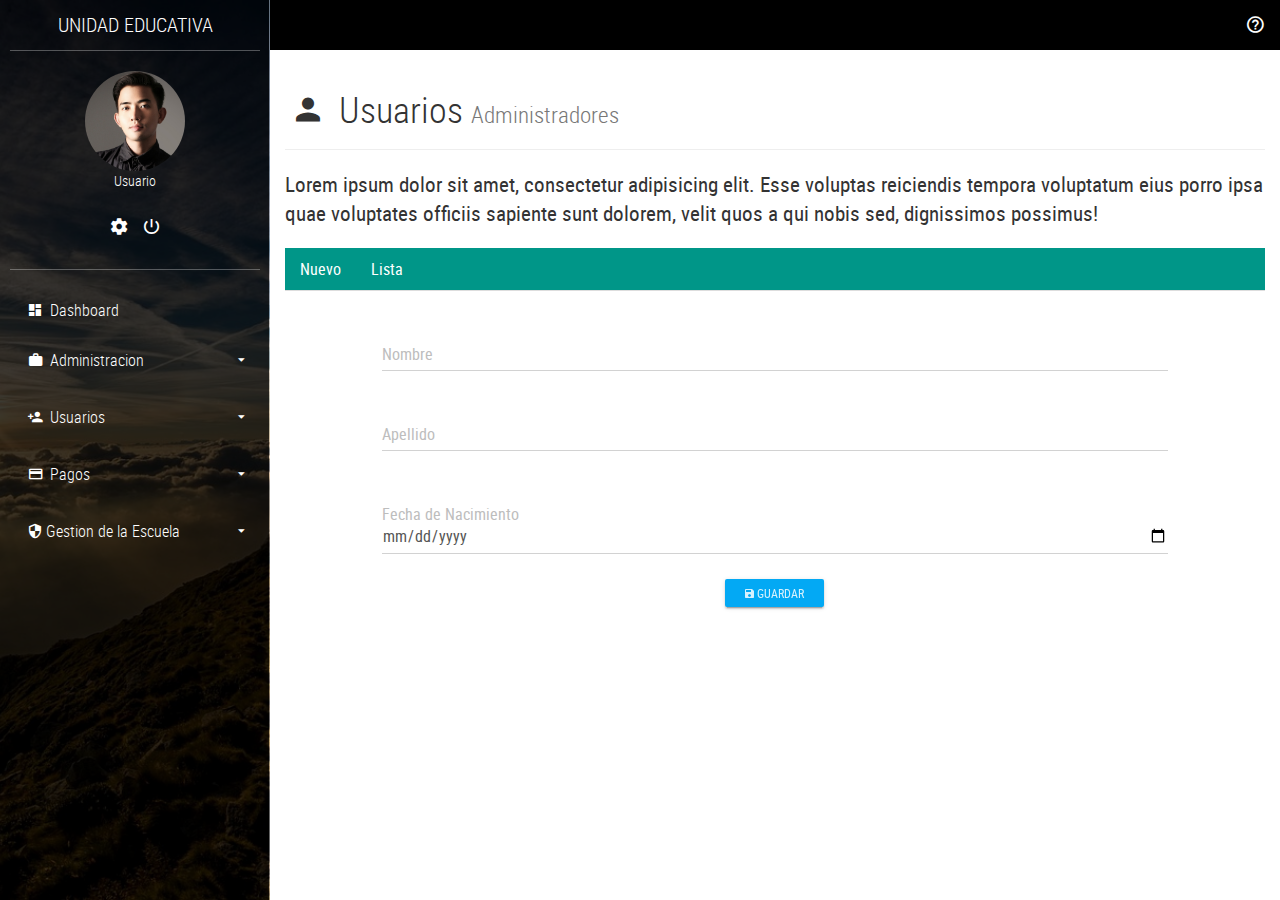
<file: [NRC_8393]_CaicedoViteri_JorgeGabriel_QuishpeGuaytarilla_AnthonyEsteven_ProyectoUnidad3/templates/admin.html>
<!DOCTYPE html>
<html lang="es">

<head>
    <title>Admin</title>
    <meta charset="UTF-8">
    <meta name="viewport" content="width=device-width, user-scalable=no, initial-scale=1.0, maximum-scale=1.0, minimum-scale=1.0">
    <link rel="stylesheet" href="../css/main.css">
</head>

<body>
    <!-- SideBar -->
    <section class="full-box cover dashboard-sideBar">
        <div class="full-box dashboard-sideBar-bg btn-menu-dashboard"></div>
        <div class="full-box dashboard-sideBar-ct">
            <!--SideBar Title -->
            <div class="full-box text-uppercase text-center text-titles dashboard-sideBar-title">
                Unidad Educativa <i class="zmdi zmdi-close btn-menu-dashboard visible-xs"></i>
            </div>
            <!-- SideBar User info -->
            <div class="full-box dashboard-sideBar-UserInfo">
                <figure class="full-box">
                    <img src="../assets/img/avatar.jpg" alt="UserIcon">
                    <figcaption class="text-center text-titles">Usuario</figcaption>
                </figure>
                <ul class="full-box list-unstyled text-center">
                    <li>
                        <a href="#!">
                            <i class="zmdi zmdi-settings"></i>
                        </a>
                    </li>
                    <li>
                        <a href="#!" class="btn-exit-system">
                            <i class="zmdi zmdi-power"></i>
                        </a>
                    </li>
                </ul>
            </div>
            <!-- SideBar Menu -->
            <ul class="list-unstyled full-box dashboard-sideBar-Menu">
                <li>
                    <a href="home.html">
                        <i class="zmdi zmdi-view-dashboard zmdi-hc-fw"></i> Dashboard
                    </a>
                </li>
                <li>
                    <a href="#!" class="btn-sideBar-SubMenu">
                        <i class="zmdi zmdi-case zmdi-hc-fw"></i> Administracion <i class="zmdi zmdi-caret-down pull-right"></i>
                    </a>
                    <ul class="list-unstyled full-box">
                        <li>
                            <a href="period.html"><i class="zmdi zmdi-timer zmdi-hc-fw"></i> Periodo</a>
                        </li>
                        <li>
                            <a href="subject.html"><i class="zmdi zmdi-book zmdi-hc-fw"></i> Materias</a>
                        </li>
                        <li>
                            <a href="section.html"><i class="zmdi zmdi-graduation-cap zmdi-hc-fw"></i>Cursos</a>
                        </li>
                        <li>
                            <a href=""><i class="zmdi zmdi-font zmdi-hc-fw"></i>Horarios</a>
                        </li>
                    </ul>
                </li>
                <li>
                    <a href="#!" class="btn-sideBar-SubMenu">
                        <i class="zmdi zmdi-account-add zmdi-hc-fw"></i> Usuarios <i class="zmdi zmdi-caret-down pull-right"></i>
                    </a>
                    <ul class="list-unstyled full-box">
                        <li>
                            <a href="admin.html"><i class="zmdi zmdi-account zmdi-hc-fw"></i> Administradores</a>
                        </li>
                        <li>
                            <a href="teacher.html"><i class="zmdi zmdi-male-alt zmdi-hc-fw"></i>Profesores</a>
                        </li>
                        <li>
                            <a href="student.html"><i class="zmdi zmdi-face zmdi-hc-fw"></i>Estudiantes</a>
                        </li>
                        <li>
                            <a href="representative.html"><i class="zmdi zmdi-male-female zmdi-hc-fw"></i> Representantes</a>
                        </li>
                    </ul>
                </li>
                <li>
                    <a href="#!" class="btn-sideBar-SubMenu">
                        <i class="zmdi zmdi-card zmdi-hc-fw"></i> Pagos <i class="zmdi zmdi-caret-down pull-right"></i>
                    </a>
                    <ul class="list-unstyled full-box">
                        <li>
                            <a href="registration.html"><i class="zmdi zmdi-money-box zmdi-hc-fw"></i>Pago de Matricula</a>
                        </li>
                        <li>
                            <a href="payments.html"><i class="zmdi zmdi-money zmdi-hc-fw"></i>Pensiones</a>
                        </li>
                    </ul>
                </li>
                <li>
                    <a href="#!" class="btn-sideBar-SubMenu">
                        <i class="zmdi zmdi-shield-security zmdi-hc-fw"></i>Gestion de la Escuela<i class="zmdi zmdi-caret-down pull-right"></i>
                    </a>
                    <ul class="list-unstyled full-box">
                        <li>
                            <a href="school.html"><i class="zmdi zmdi-balance zmdi-hc-fw"></i>Datos Escolares</a>
                        </li>
                    </ul>
                </li>
            </ul>
        </div>
    </section>

    <!-- Content page-->
    <section class="full-box dashboard-contentPage">
        <!-- NavBar -->
        <nav class="full-box dashboard-Navbar">
            <ul class="full-box list-unstyled text-right">
                <li>
                    <a href="#!" class="btn-modal-help">
                        <i class="zmdi zmdi-help-outline"></i>
                    </a>
                </li>
            </ul>
        </nav>
        <!-- Content page -->
        <div class="container-fluid">
            <div class="page-header">
                <h1 class="text-titles"><i class="zmdi zmdi-account zmdi-hc-fw"></i> Usuarios <small>Administradores</small></h1>
            </div>
            <p class="lead">Lorem ipsum dolor sit amet, consectetur adipisicing elit. Esse voluptas reiciendis tempora voluptatum eius porro ipsa quae voluptates officiis sapiente sunt dolorem, velit quos a qui nobis sed, dignissimos possimus!</p>
        </div>
        <div class="container-fluid">
            <div class="row">
                <div class="col-xs-12">
                    <ul class="nav nav-tabs" style="margin-bottom: 15px;">
                        <li class="active"><a href="#new" data-toggle="tab">Nuevo</a></li>
                        <li><a href="#list" data-toggle="tab">Lista</a></li>
                    </ul>
                    <div id="myTabContent" class="tab-content">
                        <div class="tab-pane fade active in" id="new">
                            <div class="container-fluid">
                                <div class="row">
                                    <div class="col-xs-12 col-md-10 col-md-offset-1">
                                        <form action="">
                                            <div class="form-group label-floating">
                                                <label class="control-label">Nombre</label>
                                                <input class="form-control" type="text">
                                            </div>
                                            <div class="form-group label-floating">
                                                <label class="control-label">Apellido</label>
                                                <input class="form-control" type="text">
                                            </div>
                                            <div class="form-group label-floating">
                                                <label class="control-label">Fecha de Nacimiento</label><br>
                                                <input class="form-control" type="date"></input>
                                            </div>
                                            <p class="text-center">
                                                <button href="#!" class="btn btn-info btn-raised btn-sm"><i class="zmdi zmdi-floppy"></i> Guardar</button>
                                            </p>
                                        </form>
                                    </div>
                                </div>
                            </div>
                        </div>
                        <div class="tab-pane fade" id="list">
                            <div class="table-responsive">
                                <table class="table table-hover text-center">
                                    <thead>
                                        <tr>
                                            <th class="text-center">INDEX</th>
                                            <th class="text-center">NOMBRE</th>
                                            <th class="text-center">APELLIDO</th>
                                            <th class="text-center">FECHA NACIMIENTO</th>
                                            <th class="text-center">EDAD</th>
                                            <th class="text-center">BORRAR</th>
                                        </tr>
                                    </thead>
                                    <tbody>
                                        <tr>
                                            <td>1</td>
                                            <td>Carlos</td>
                                            <td>Alfaro</td>
                                            <td>22-01-1983</td>
                                            <td>40</td>
                                            <td><a href="#!" class="btn btn-warning btn-raised btn-xs"><i class="zmdi zmdi-refresh"></i></a></td>
                                        </tr>
                                        <tr>
                                            <td>2</td>
                                            <td>Alicia</td>
                                            <td>Melendez</td>
                                            <td>22-01-1983</td>
                                            <td>40</td>
                                            <td><a href="#!" class="btn btn-warning btn-raised btn-xs"><i class="zmdi zmdi-refresh"></i></a></td>
                                        </tr>
                                        <tr>
                                            <td>3</td>
                                            <td>Sarai</td>
                                            <td>Lopez</td>
                                            <td>22-01-1983</td>
                                            <td>40</td>
                                            <td><a href="#!" class="btn btn-warning btn-raised btn-xs"><i class="zmdi zmdi-refresh"></i></a></td>
                                        </tr>
                                        <tr>
                                            <td>4</td>
                                            <td>Alba</td>
                                            <td>Bonilla</td>
                                            <td>22-01-1983</td>
                                            <td>40</td>
                                            <td><a href="#!" class="btn btn-warning btn-raised btn-xs"><i class="zmdi zmdi-refresh"></i></a></td>
                                        </tr>
                                    </tbody>
                                </table>
                                <ul class="pagination pagination-sm">
                                    <li class="disabled"><a href="#!">«</a></li>
                                    <li class="active"><a href="#!">1</a></li>
                                    <li><a href="#!">2</a></li>
                                    <li><a href="#!">3</a></li>
                                    <li><a href="#!">4</a></li>
                                    <li><a href="#!">5</a></li>
                                    <li><a href="#!">»</a></li>
                                </ul>
                            </div>
                        </div>
                    </div>
                </div>
            </div>
        </div>
    </section>

    <!-- Notifications area -->
    <section class="full-box Notifications-area">
        <div class="full-box Notifications-bg btn-Notifications-area"></div>
        <div class="full-box Notifications-body">
            <div class="Notifications-body-title text-titles text-center">
                Notifications <i class="zmdi zmdi-close btn-Notifications-area"></i>
            </div>
            <div class="list-group">
                <div class="list-group-item">
                    <div class="row-action-primary">
                        <i class="zmdi zmdi-alert-triangle"></i>
                    </div>
                    <div class="row-content">
                        <div class="least-content">17m</div>
                        <h4 class="list-group-item-heading">Tile with a label</h4>
                        <p class="list-group-item-text">Donec id elit non mi porta gravida at eget metus.</p>
                    </div>
                </div>
                <div class="list-group-separator"></div>
                <div class="list-group-item">
                    <div class="row-action-primary">
                        <i class="zmdi zmdi-alert-octagon"></i>
                    </div>
                    <div class="row-content">
                        <div class="least-content">15m</div>
                        <h4 class="list-group-item-heading">Tile with a label</h4>
                        <p class="list-group-item-text">Donec id elit non mi porta gravida at eget metus.</p>
                    </div>
                </div>
                <div class="list-group-separator"></div>
                <div class="list-group-item">
                    <div class="row-action-primary">
                        <i class="zmdi zmdi-help"></i>
                    </div>
                    <div class="row-content">
                        <div class="least-content">10m</div>
                        <h4 class="list-group-item-heading">Tile with a label</h4>
                        <p class="list-group-item-text">Maecenas sed diam eget risus varius blandit.</p>
                    </div>
                </div>
                <div class="list-group-separator"></div>
                <div class="list-group-item">
                    <div class="row-action-primary">
                        <i class="zmdi zmdi-info"></i>
                    </div>
                    <div class="row-content">
                        <div class="least-content">8m</div>
                        <h4 class="list-group-item-heading">Tile with a label</h4>
                        <p class="list-group-item-text">Maecenas sed diam eget risus varius blandit.</p>
                    </div>
                </div>
            </div>

        </div>
    </section>

    <!-- Dialog help -->
    <div class="modal fade" tabindex="-1" role="dialog" id="Dialog-Help">
        <div class="modal-dialog" role="document">
            <div class="modal-content">
                <div class="modal-header">
                    <button type="button" class="close" data-dismiss="modal" aria-label="Close"><span aria-hidden="true">&times;</span></button>
                    <h4 class="modal-title">Help</h4>
                </div>
                <div class="modal-body">
                    <p>
                        Lorem ipsum dolor sit amet, consectetur adipisicing elit. Nesciunt beatae esse velit ipsa sunt incidunt aut voluptas, nihil reiciendis maiores eaque hic vitae saepe voluptatibus. Ratione veritatis a unde autem!
                    </p>
                </div>
                <div class="modal-footer">
                    <button type="button" class="btn btn-primary btn-raised" data-dismiss="modal"><i class="zmdi zmdi-thumb-up"></i> Ok</button>
                </div>
            </div>
        </div>
    </div>
    <!--====== Scripts -->
    <script src="../js/jquery-3.1.1.min.js"></script>
    <script src="../js/sweetalert2.min.js"></script>
    <script src="../js/bootstrap.min.js"></script>
    <script src="../js/material.min.js"></script>
    <script src="../js/ripples.min.js"></script>
    <script src="../js/jquery.mCustomScrollbar.concat.min.js"></script>
    <script src="../js/main.js"></script>
    <script>
        $.material.init();
    </script>
</body>

</html>
</file>
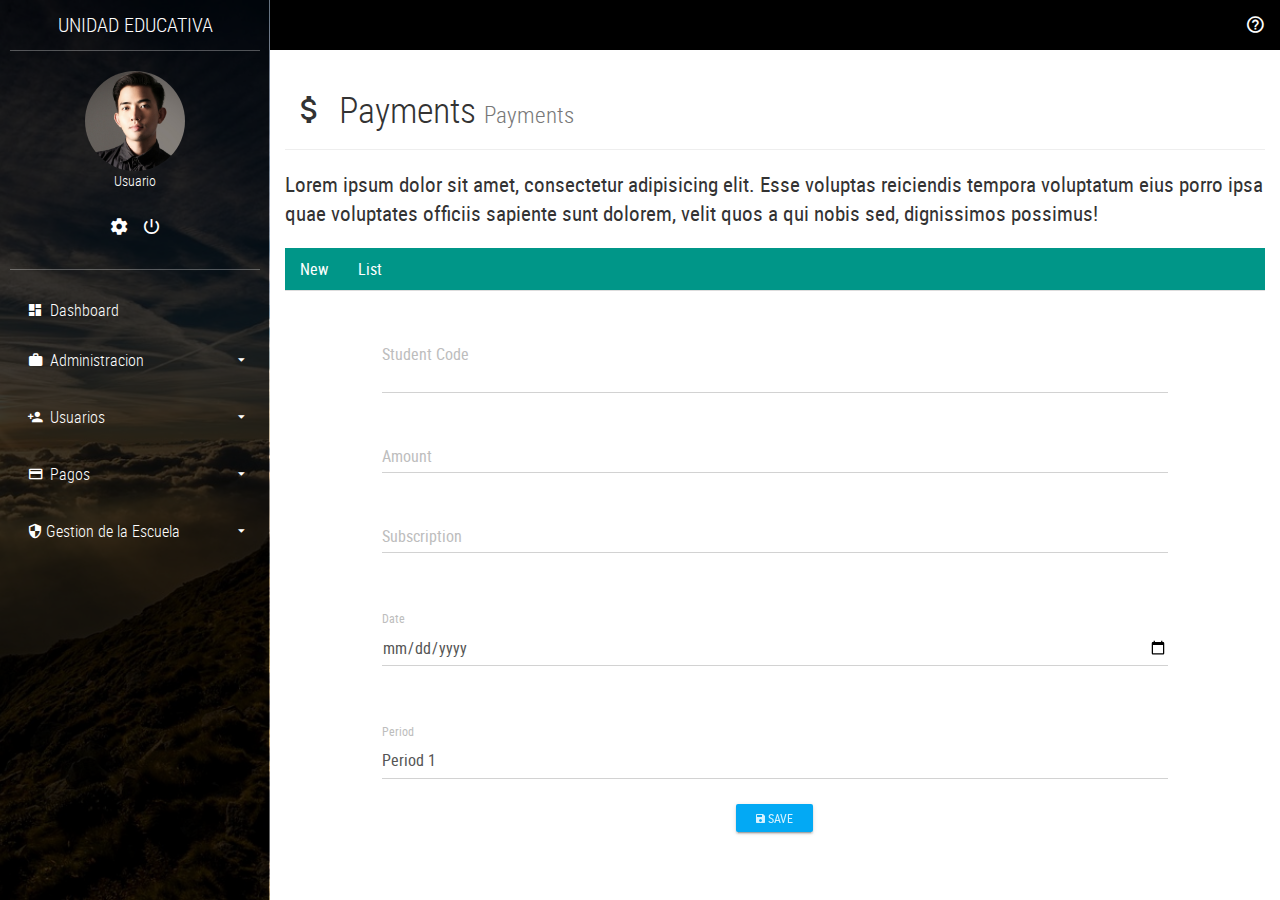
<file: [NRC_8393]_CaicedoViteri_JorgeGabriel_QuishpeGuaytarilla_AnthonyEsteven_ProyectoUnidad3/templates/payments.html>
<!DOCTYPE html>
<html lang="es">

<head>
    <title>Payments</title>
    <meta charset="UTF-8">
    <meta name="viewport" content="width=device-width, user-scalable=no, initial-scale=1.0, maximum-scale=1.0, minimum-scale=1.0">
    <link rel="stylesheet" href="../css/main.css">
</head>

<body>
    <!-- SideBar -->
    <section class="full-box cover dashboard-sideBar">
        <div class="full-box dashboard-sideBar-bg btn-menu-dashboard"></div>
        <div class="full-box dashboard-sideBar-ct">
            <!--SideBar Title -->
            <div class="full-box text-uppercase text-center text-titles dashboard-sideBar-title">
                Unidad Educativa <i class="zmdi zmdi-close btn-menu-dashboard visible-xs"></i>
            </div>
            <!-- SideBar User info -->
            <div class="full-box dashboard-sideBar-UserInfo">
                <figure class="full-box">
                    <img src="../assets/img/avatar.jpg" alt="UserIcon">
                    <figcaption class="text-center text-titles">Usuario</figcaption>
                </figure>
                <ul class="full-box list-unstyled text-center">
                    <li>
                        <a href="#!">
                            <i class="zmdi zmdi-settings"></i>
                        </a>
                    </li>
                    <li>
                        <a href="#!" class="btn-exit-system">
                            <i class="zmdi zmdi-power"></i>
                        </a>
                    </li>
                </ul>
            </div>
            <!-- SideBar Menu -->
            <ul class="list-unstyled full-box dashboard-sideBar-Menu">
                <li>
                    <a href="home.html">
                        <i class="zmdi zmdi-view-dashboard zmdi-hc-fw"></i> Dashboard
                    </a>
                </li>
                <li>
                    <a href="#!" class="btn-sideBar-SubMenu">
                        <i class="zmdi zmdi-case zmdi-hc-fw"></i> Administracion <i class="zmdi zmdi-caret-down pull-right"></i>
                    </a>
                    <ul class="list-unstyled full-box">
                        <li>
                            <a href="period.html"><i class="zmdi zmdi-timer zmdi-hc-fw"></i> Periodo</a>
                        </li>
                        <li>
                            <a href="subject.html"><i class="zmdi zmdi-book zmdi-hc-fw"></i> Materias</a>
                        </li>
                        <li>
                            <a href="section.html"><i class="zmdi zmdi-graduation-cap zmdi-hc-fw"></i>Cursos</a>
                        </li>
                        <li>
                            <a href="salon.html"><i class="zmdi zmdi-font zmdi-hc-fw"></i>Horarios</a>
                        </li>
                    </ul>
                </li>
                <li>
                    <a href="#!" class="btn-sideBar-SubMenu">
                        <i class="zmdi zmdi-account-add zmdi-hc-fw"></i> Usuarios <i class="zmdi zmdi-caret-down pull-right"></i>
                    </a>
                    <ul class="list-unstyled full-box">
                        <li>
                            <a href="admin.html"><i class="zmdi zmdi-account zmdi-hc-fw"></i> Administradores</a>
                        </li>
                        <li>
                            <a href="teacher.html"><i class="zmdi zmdi-male-alt zmdi-hc-fw"></i>Profesores</a>
                        </li>
                        <li>
                            <a href="student.html"><i class="zmdi zmdi-face zmdi-hc-fw"></i>Estudiantes</a>
                        </li>
                        <li>
                            <a href="representative.html"><i class="zmdi zmdi-male-female zmdi-hc-fw"></i> Representantes</a>
                        </li>
                    </ul>
                </li>
                <li>
                    <a href="#!" class="btn-sideBar-SubMenu">
                        <i class="zmdi zmdi-card zmdi-hc-fw"></i> Pagos <i class="zmdi zmdi-caret-down pull-right"></i>
                    </a>
                    <ul class="list-unstyled full-box">
                        <li>
                            <a href="registration.html"><i class="zmdi zmdi-money-box zmdi-hc-fw"></i>Pago de Matricula</a>
                        </li>
                        <li>
                            <a href="payments.html"><i class="zmdi zmdi-money zmdi-hc-fw"></i>Pensiones</a>
                        </li>
                    </ul>
                </li>
                <li>
                    <a href="#!" class="btn-sideBar-SubMenu">
                        <i class="zmdi zmdi-shield-security zmdi-hc-fw"></i>Gestion de la Escuela<i class="zmdi zmdi-caret-down pull-right"></i>
                    </a>
                    <ul class="list-unstyled full-box">
                        <li>
                            <a href="school.html"><i class="zmdi zmdi-balance zmdi-hc-fw"></i>Datos Escolares</a>
                        </li>
                    </ul>
                </li>
            </ul>
        </div>
    </section>

    <!-- Content page-->
    <section class="full-box dashboard-contentPage">
        <!-- NavBar -->
        <nav class="full-box dashboard-Navbar">
            <ul class="full-box list-unstyled text-right">
                <li>
                    <a href="#!" class="btn-modal-help">
                        <i class="zmdi zmdi-help-outline"></i>
                    </a>
                </li>
            </ul>
        </nav>
        <!-- Content page -->
        <div class="container-fluid">
            <div class="page-header">
                <h1 class="text-titles"><i class="zmdi zmdi-money zmdi-hc-fw"></i> Payments <small>Payments</small></h1>
            </div>
            <p class="lead">Lorem ipsum dolor sit amet, consectetur adipisicing elit. Esse voluptas reiciendis tempora voluptatum eius porro ipsa quae voluptates officiis sapiente sunt dolorem, velit quos a qui nobis sed, dignissimos possimus!</p>
        </div>
        <div class="container-fluid">
            <div class="row">
                <div class="col-xs-12">
                    <ul class="nav nav-tabs" style="margin-bottom: 15px;">
                        <li class="active"><a href="#new" data-toggle="tab">New</a></li>
                        <li><a href="#list" data-toggle="tab">List</a></li>
                    </ul>
                    <div id="myTabContent" class="tab-content">
                        <div class="tab-pane fade active in" id="new">
                            <div class="container-fluid">
                                <div class="row">
                                    <div class="col-xs-12 col-md-10 col-md-offset-1">
                                        <form action="">
                                            <div class="form-group label-floating">
                                                <label class="control-label">Student Code</label>
                                                <textarea class="form-control"></textarea>
                                            </div>
                                            <div class="form-group label-floating">
                                                <label class="control-label">Amount</label>
                                                <input class="form-control" type="text">
                                            </div>
                                            <div class="form-group label-floating">
                                                <label class="control-label">Subscription</label>
                                                <input class="form-control" type="text">
                                            </div>
                                            <div class="form-group">
                                                <label class="control-label">Date</label>
                                                <input class="form-control" type="date">
                                            </div>
                                            <div class="form-group">
                                                <label class="control-label">Period</label>
                                                <select class="form-control">
										          <option>Period 1</option>
										          <option>Period 2</option>
										          <option>Period 3</option>
										          <option>Period 4</option>
										          <option>Period 5</option>
										        </select>
                                            </div>
                                            <p class="text-center">
                                                <button href="#!" class="btn btn-info btn-raised btn-sm"><i class="zmdi zmdi-floppy"></i> Save</button>
                                            </p>
                                        </form>
                                    </div>
                                </div>
                            </div>
                        </div>
                        <div class="tab-pane fade" id="list">
                            <div class="table-responsive">
                                <table class="table table-hover text-center">
                                    <thead>
                                        <tr>
                                            <th class="text-center">#</th>
                                            <th class="text-center">Student</th>
                                            <th class="text-center">Amount</th>
                                            <th class="text-center">Subscription</th>
                                            <th class="text-center">Pending</th>
                                            <th class="text-center">Date</th>
                                            <th class="text-center">Period</th>
                                            <th class="text-center">Update</th>
                                            <th class="text-center">Delete</th>
                                        </tr>
                                    </thead>
                                    <tbody>
                                        <tr>
                                            <td>1</td>
                                            <td>Carlos Alfaro</td>
                                            <td>$40</td>
                                            <td>$40</td>
                                            <td>$0</td>
                                            <td>01/01/2017</td>
                                            <td>Period 1</td>
                                            <td><a href="#!" class="btn btn-success btn-raised btn-xs"><i class="zmdi zmdi-refresh"></i></a></td>
                                            <td><a href="#!" class="btn btn-danger btn-raised btn-xs"><i class="zmdi zmdi-delete"></i></a></td>
                                        </tr>
                                        <tr>
                                            <td>2</td>
                                            <td>Claudia Rodriguez</td>
                                            <td>$40</td>
                                            <td>$40</td>
                                            <td>$0</td>
                                            <td>01/01/2017</td>
                                            <td>Period 1</td>
                                            <td><a href="#!" class="btn btn-success btn-raised btn-xs"><i class="zmdi zmdi-refresh"></i></a></td>
                                            <td><a href="#!" class="btn btn-danger btn-raised btn-xs"><i class="zmdi zmdi-delete"></i></a></td>
                                        </tr>
                                        <tr>
                                            <td>1</td>
                                            <td>Alicia Melendez</td>
                                            <td>$40</td>
                                            <td>$40</td>
                                            <td>$0</td>
                                            <td>01/01/2017</td>
                                            <td>Period 1</td>
                                            <td><a href="#!" class="btn btn-success btn-raised btn-xs"><i class="zmdi zmdi-refresh"></i></a></td>
                                            <td><a href="#!" class="btn btn-danger btn-raised btn-xs"><i class="zmdi zmdi-delete"></i></a></td>
                                        </tr>
                                        <tr>
                                            <td>1</td>
                                            <td>Sarai Mercado</td>
                                            <td>$40</td>
                                            <td>$40</td>
                                            <td>$0</td>
                                            <td>01/01/2017</td>
                                            <td>Period 1</td>
                                            <td><a href="#!" class="btn btn-success btn-raised btn-xs"><i class="zmdi zmdi-refresh"></i></a></td>
                                            <td><a href="#!" class="btn btn-danger btn-raised btn-xs"><i class="zmdi zmdi-delete"></i></a></td>
                                        </tr>
                                    </tbody>
                                </table>
                                <ul class="pagination pagination-sm">
                                    <li class="disabled"><a href="#!">«</a></li>
                                    <li class="active"><a href="#!">1</a></li>
                                    <li><a href="#!">2</a></li>
                                    <li><a href="#!">3</a></li>
                                    <li><a href="#!">4</a></li>
                                    <li><a href="#!">5</a></li>
                                    <li><a href="#!">»</a></li>
                                </ul>
                            </div>
                        </div>
                    </div>
                </div>
            </div>
        </div>
    </section>

    <!-- Notifications area -->
    <section class="full-box Notifications-area">
        <div class="full-box Notifications-bg btn-Notifications-area"></div>
        <div class="full-box Notifications-body">
            <div class="Notifications-body-title text-titles text-center">
                Notifications <i class="zmdi zmdi-close btn-Notifications-area"></i>
            </div>
            <div class="list-group">
                <div class="list-group-item">
                    <div class="row-action-primary">
                        <i class="zmdi zmdi-alert-triangle"></i>
                    </div>
                    <div class="row-content">
                        <div class="least-content">17m</div>
                        <h4 class="list-group-item-heading">Tile with a label</h4>
                        <p class="list-group-item-text">Donec id elit non mi porta gravida at eget metus.</p>
                    </div>
                </div>
                <div class="list-group-separator"></div>
                <div class="list-group-item">
                    <div class="row-action-primary">
                        <i class="zmdi zmdi-alert-octagon"></i>
                    </div>
                    <div class="row-content">
                        <div class="least-content">15m</div>
                        <h4 class="list-group-item-heading">Tile with a label</h4>
                        <p class="list-group-item-text">Donec id elit non mi porta gravida at eget metus.</p>
                    </div>
                </div>
                <div class="list-group-separator"></div>
                <div class="list-group-item">
                    <div class="row-action-primary">
                        <i class="zmdi zmdi-help"></i>
                    </div>
                    <div class="row-content">
                        <div class="least-content">10m</div>
                        <h4 class="list-group-item-heading">Tile with a label</h4>
                        <p class="list-group-item-text">Maecenas sed diam eget risus varius blandit.</p>
                    </div>
                </div>
                <div class="list-group-separator"></div>
                <div class="list-group-item">
                    <div class="row-action-primary">
                        <i class="zmdi zmdi-info"></i>
                    </div>
                    <div class="row-content">
                        <div class="least-content">8m</div>
                        <h4 class="list-group-item-heading">Tile with a label</h4>
                        <p class="list-group-item-text">Maecenas sed diam eget risus varius blandit.</p>
                    </div>
                </div>
            </div>

        </div>
    </section>

    <!-- Dialog help -->
    <div class="modal fade" tabindex="-1" role="dialog" id="Dialog-Help">
        <div class="modal-dialog" role="document">
            <div class="modal-content">
                <div class="modal-header">
                    <button type="button" class="close" data-dismiss="modal" aria-label="Close"><span aria-hidden="true">&times;</span></button>
                    <h4 class="modal-title">Help</h4>
                </div>
                <div class="modal-body">
                    <p>
                        Lorem ipsum dolor sit amet, consectetur adipisicing elit. Nesciunt beatae esse velit ipsa sunt incidunt aut voluptas, nihil reiciendis maiores eaque hic vitae saepe voluptatibus. Ratione veritatis a unde autem!
                    </p>
                </div>
                <div class="modal-footer">
                    <button type="button" class="btn btn-primary btn-raised" data-dismiss="modal"><i class="zmdi zmdi-thumb-up"></i> Ok</button>
                </div>
            </div>
        </div>
    </div>
    <!--====== Scripts -->
    <script src="../js/jquery-3.1.1.min.js"></script>
    <script src="../js/sweetalert2.min.js"></script>
    <script src="../js/bootstrap.min.js"></script>
    <script src="../js/material.min.js"></script>
    <script src="../js/ripples.min.js"></script>
    <script src="../js/jquery.mCustomScrollbar.concat.min.js"></script>
    <script src="../js/main.js"></script>
    <script>
        $.material.init();
    </script>
</body>

</html>
</file>
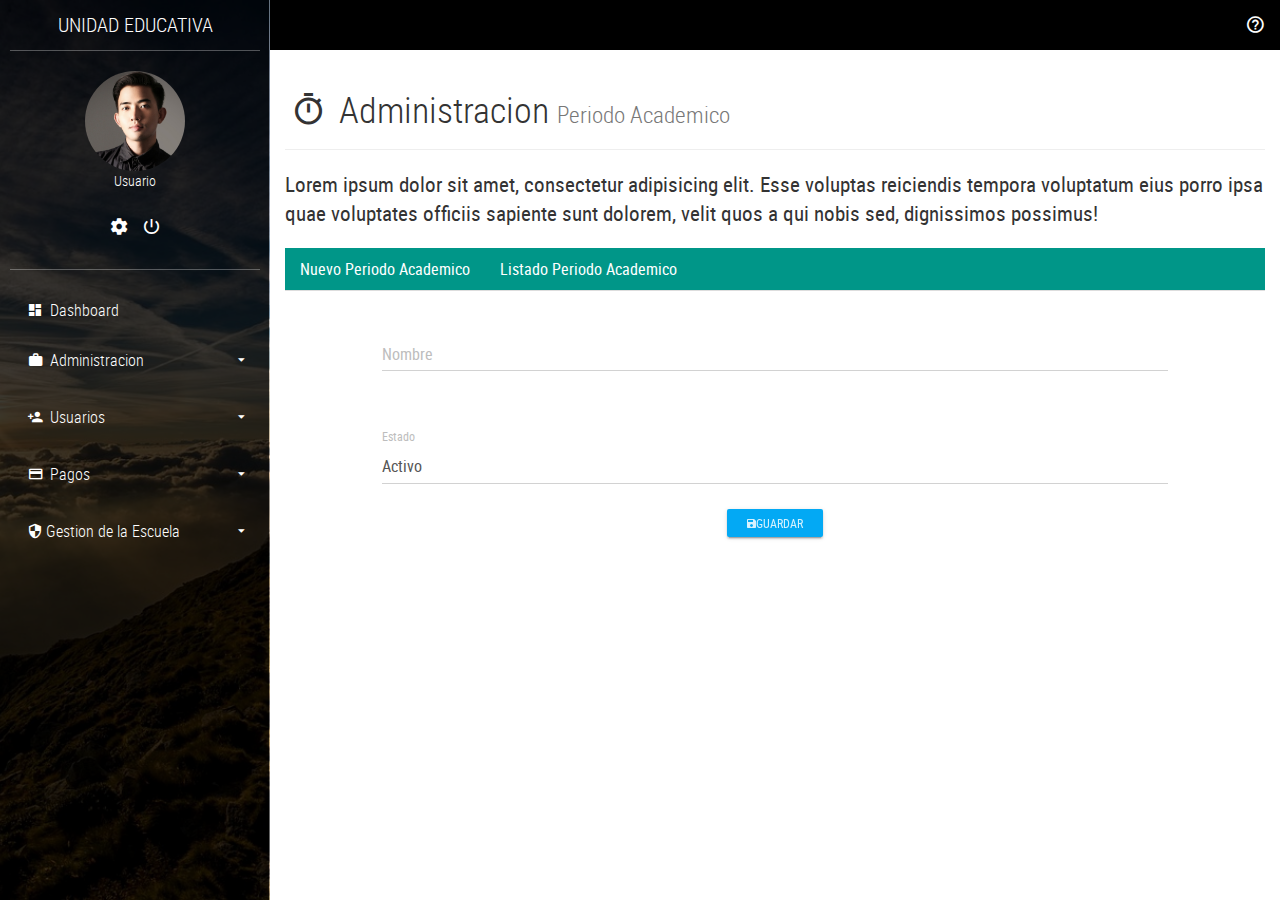
<file: [NRC_8393]_CaicedoViteri_JorgeGabriel_QuishpeGuaytarilla_AnthonyEsteven_ProyectoUnidad3/templates/period.html>
<!DOCTYPE html>
<html lang="es">

<head>
    <title>Period</title>
    <meta charset="UTF-8">
    <meta name="viewport" content="width=device-width, user-scalable=no, initial-scale=1.0, maximum-scale=1.0, minimum-scale=1.0">
    <link rel="stylesheet" href="../css/main.css">
</head>

<body>
    <!-- SideBar -->
    <section class="full-box cover dashboard-sideBar">
        <div class="full-box dashboard-sideBar-bg btn-menu-dashboard"></div>
        <div class="full-box dashboard-sideBar-ct">
            <!--SideBar Title -->
            <div class="full-box text-uppercase text-center text-titles dashboard-sideBar-title">
                Unidad Educativa <i class="zmdi zmdi-close btn-menu-dashboard visible-xs"></i>
            </div>
            <!-- SideBar User info -->
            <div class="full-box dashboard-sideBar-UserInfo">
                <figure class="full-box">
                    <img src="../assets/img/avatar.jpg" alt="UserIcon">
                    <figcaption class="text-center text-titles">Usuario</figcaption>
                </figure>
                <ul class="full-box list-unstyled text-center">
                    <li>
                        <a href="#!">
                            <i class="zmdi zmdi-settings"></i>
                        </a>
                    </li>
                    <li>
                        <a href="#!" class="btn-exit-system">
                            <i class="zmdi zmdi-power"></i>
                        </a>
                    </li>
                </ul>
            </div>
            <!-- SideBar Menu -->
            <ul class="list-unstyled full-box dashboard-sideBar-Menu">
                <li>
                    <a href="home.html">
                        <i class="zmdi zmdi-view-dashboard zmdi-hc-fw"></i> Dashboard
                    </a>
                </li>
                <li>
                    <a href="#!" class="btn-sideBar-SubMenu">
                        <i class="zmdi zmdi-case zmdi-hc-fw"></i> Administracion <i class="zmdi zmdi-caret-down pull-right"></i>
                    </a>
                    <ul class="list-unstyled full-box">
                        <li>
                            <a href="period.html"><i class="zmdi zmdi-timer zmdi-hc-fw"></i> Periodo</a>
                        </li>
                        <li>
                            <a href="subject.html"><i class="zmdi zmdi-book zmdi-hc-fw"></i> Materias</a>
                        </li>
                        <li>
                            <a href="section.html"><i class="zmdi zmdi-graduation-cap zmdi-hc-fw"></i>Cursos</a>
                        </li>
                        <li>
                            <a href="salon.html"><i class="zmdi zmdi-font zmdi-hc-fw"></i>Horarios</a>
                        </li>
                    </ul>
                </li>
                <li>
                    <a href="#!" class="btn-sideBar-SubMenu">
                        <i class="zmdi zmdi-account-add zmdi-hc-fw"></i> Usuarios <i class="zmdi zmdi-caret-down pull-right"></i>
                    </a>
                    <ul class="list-unstyled full-box">
                        <li>
                            <a href="admin.html"><i class="zmdi zmdi-account zmdi-hc-fw"></i> Administradores</a>
                        </li>
                        <li>
                            <a href="teacher.html"><i class="zmdi zmdi-male-alt zmdi-hc-fw"></i>Profesores</a>
                        </li>
                        <li>
                            <a href="student.html"><i class="zmdi zmdi-face zmdi-hc-fw"></i>Estudiantes</a>
                        </li>
                        <li>
                            <a href="representative.html"><i class="zmdi zmdi-male-female zmdi-hc-fw"></i> Representantes</a>
                        </li>
                    </ul>
                </li>
                <li>
                    <a href="#!" class="btn-sideBar-SubMenu">
                        <i class="zmdi zmdi-card zmdi-hc-fw"></i> Pagos <i class="zmdi zmdi-caret-down pull-right"></i>
                    </a>
                    <ul class="list-unstyled full-box">
                        <li>
                            <a href="registration.html"><i class="zmdi zmdi-money-box zmdi-hc-fw"></i>Pago de Matricula</a>
                        </li>
                        <li>
                            <a href="payments.html"><i class="zmdi zmdi-money zmdi-hc-fw"></i>Pensiones</a>
                        </li>
                    </ul>
                </li>
                <li>
                    <a href="#!" class="btn-sideBar-SubMenu">
                        <i class="zmdi zmdi-shield-security zmdi-hc-fw"></i>Gestion de la Escuela<i class="zmdi zmdi-caret-down pull-right"></i>
                    </a>
                    <ul class="list-unstyled full-box">
                        <li>
                            <a href="school.html"><i class="zmdi zmdi-balance zmdi-hc-fw"></i>Datos Escolares</a>
                        </li>
                    </ul>
                </li>
            </ul>
        </div>
    </section>
    <!-- Content page-->
    <section class="full-box dashboard-contentPage">
        <!-- NavBar -->
        <nav class="full-box dashboard-Navbar">
            <ul class="full-box list-unstyled text-right">
                <li>
                    <a href="#!" class="btn-modal-help">
                        <i class="zmdi zmdi-help-outline"></i>
                    </a>
                </li>
            </ul>
        </nav>
        <!-- Content page -->
        <div class="container-fluid">
            <div class="page-header">
                <h1 class="text-titles"><i class="zmdi zmdi-timer zmdi-hc-fw"></i> Administracion <small>Periodo Academico</small></h1>
            </div>
            <p class="lead">Lorem ipsum dolor sit amet, consectetur adipisicing elit. Esse voluptas reiciendis tempora voluptatum eius porro ipsa quae voluptates officiis sapiente sunt dolorem, velit quos a qui nobis sed, dignissimos possimus!</p>
        </div>
        <div class="container-fluid">
            <div class="row">
                <div class="col-xs-12">
                    <ul class="nav nav-tabs" style="margin-bottom: 15px;">
                        <li class="active"><a href="#new" data-toggle="tab">Nuevo Periodo Academico</a></li>
                        <li><a href="#list" data-toggle="tab">Listado Periodo Academico</a></li>
                    </ul>
                    <div id="myTabContent" class="tab-content">
                        <div class="tab-pane fade active in" id="new">
                            <div class="container-fluid">
                                <div class="row">
                                    <div class="col-xs-12 col-md-10 col-md-offset-1">
                                        <form action="">
                                            <div class="form-group label-floating">
                                                <label class="control-label">Nombre</label>
                                                <input class="form-control" type="text">
                                            </div>
                                            <div class="form-group">
                                                <label class="control-label">Estado</label>
                                                <select class="form-control">
										          <option>Activo</option>
										          <option>Inactivo</option>
										        </select>
                                            </div>
                                            <p class="text-center">
                                                <button href="#!" class="btn btn-info btn-raised btn-sm"><i class="zmdi zmdi-floppy"></i>Guardar</button>
                                            </p>
                                        </form>
                                    </div>
                                </div>
                            </div>
                        </div>
                        <div class="tab-pane fade" id="list">
                            <div class="table-responsive">
                                <table class="table table-hover text-center">
                                    <thead>
                                        <tr>
                                            <th class="text-center">ID</th>
                                            <th class="text-center">NOMBRE</th>
                                            <th class="text-center">ESTADO</th>
                                            <th class="text-center">Actualizar</th>
                                        </tr>
                                    </thead>
                                    <tbody>
                                        <tr>
                                            <td>1</td>
                                            <td>Periodo 2020-2021</td>
                                            <td>Activo</td>
                                            <td><a href="#!" class="btn btn-success btn-raised btn-xs"><i class="zmdi zmdi-refresh"></i></a></td>
                                        </tr>
                                        <tr>
                                            <td>2</td>
                                            <td>Periodo 2020-2021</td>
                                            <td>Activo</td>
                                            <td><a href="#!" class="btn btn-success btn-raised btn-xs"><i class="zmdi zmdi-refresh"></i></a></td>
                                        </tr>
                                        <tr>
                                            <td>3</td>
                                            <td>Periodo 2020-2021</td>
                                            <td>Activo</td>
                                            <td><a href="#!" class="btn btn-success btn-raised btn-xs"><i class="zmdi zmdi-refresh"></i></a></td>
                                        </tr>
                                    </tbody>
                                </table>
                                <ul class="pagination pagination-sm">
                                    <li class="disabled"><a href="#!">«</a></li>
                                    <li class="active"><a href="#!">1</a></li>
                                    <li><a href="#!">2</a></li>
                                    <li><a href="#!">3</a></li>
                                    <li><a href="#!">4</a></li>
                                    <li><a href="#!">5</a></li>
                                    <li><a href="#!">»</a></li>
                                </ul>
                            </div>
                        </div>
                    </div>
                </div>
            </div>
        </div>
    </section>

    <!-- Notifications area -->
    <section class="full-box Notifications-area">
        <div class="full-box Notifications-bg btn-Notifications-area"></div>
        <div class="full-box Notifications-body">
            <div class="Notifications-body-title text-titles text-center">
                Notifications <i class="zmdi zmdi-close btn-Notifications-area"></i>
            </div>
            <div class="list-group">
                <div class="list-group-item">
                    <div class="row-action-primary">
                        <i class="zmdi zmdi-alert-triangle"></i>
                    </div>
                    <div class="row-content">
                        <div class="least-content">17m</div>
                        <h4 class="list-group-item-heading">Tile with a label</h4>
                        <p class="list-group-item-text">Donec id elit non mi porta gravida at eget metus.</p>
                    </div>
                </div>
                <div class="list-group-separator"></div>
                <div class="list-group-item">
                    <div class="row-action-primary">
                        <i class="zmdi zmdi-alert-octagon"></i>
                    </div>
                    <div class="row-content">
                        <div class="least-content">15m</div>
                        <h4 class="list-group-item-heading">Tile with a label</h4>
                        <p class="list-group-item-text">Donec id elit non mi porta gravida at eget metus.</p>
                    </div>
                </div>
                <div class="list-group-separator"></div>
                <div class="list-group-item">
                    <div class="row-action-primary">
                        <i class="zmdi zmdi-help"></i>
                    </div>
                    <div class="row-content">
                        <div class="least-content">10m</div>
                        <h4 class="list-group-item-heading">Tile with a label</h4>
                        <p class="list-group-item-text">Maecenas sed diam eget risus varius blandit.</p>
                    </div>
                </div>
                <div class="list-group-separator"></div>
                <div class="list-group-item">
                    <div class="row-action-primary">
                        <i class="zmdi zmdi-info"></i>
                    </div>
                    <div class="row-content">
                        <div class="least-content">8m</div>
                        <h4 class="list-group-item-heading">Tile with a label</h4>
                        <p class="list-group-item-text">Maecenas sed diam eget risus varius blandit.</p>
                    </div>
                </div>
            </div>

        </div>
    </section>

    <!-- Dialog help -->
    <div class="modal fade" tabindex="-1" role="dialog" id="Dialog-Help">
        <div class="modal-dialog" role="document">
            <div class="modal-content">
                <div class="modal-header">
                    <button type="button" class="close" data-dismiss="modal" aria-label="Close"><span aria-hidden="true">&times;</span></button>
                    <h4 class="modal-title">Help</h4>
                </div>
                <div class="modal-body">
                    <p>
                        Lorem ipsum dolor sit amet, consectetur adipisicing elit. Nesciunt beatae esse velit ipsa sunt incidunt aut voluptas, nihil reiciendis maiores eaque hic vitae saepe voluptatibus. Ratione veritatis a unde autem!
                    </p>
                </div>
                <div class="modal-footer">
                    <button type="button" class="btn btn-primary btn-raised" data-dismiss="modal"><i class="zmdi zmdi-thumb-up"></i> Ok</button>
                </div>
            </div>
        </div>
    </div>
    <!--====== Scripts -->
    <script src="../js/jquery-3.1.1.min.js"></script>
    <script src="../js/sweetalert2.min.js"></script>
    <script src="../js/bootstrap.min.js"></script>
    <script src="../js/material.min.js"></script>
    <script src="../js/ripples.min.js"></script>
    <script src="../js/jquery.mCustomScrollbar.concat.min.js"></script>
    <script src="../js/main.js"></script>
    <script>
        $.material.init();
    </script>
</body>

</html>
</file>
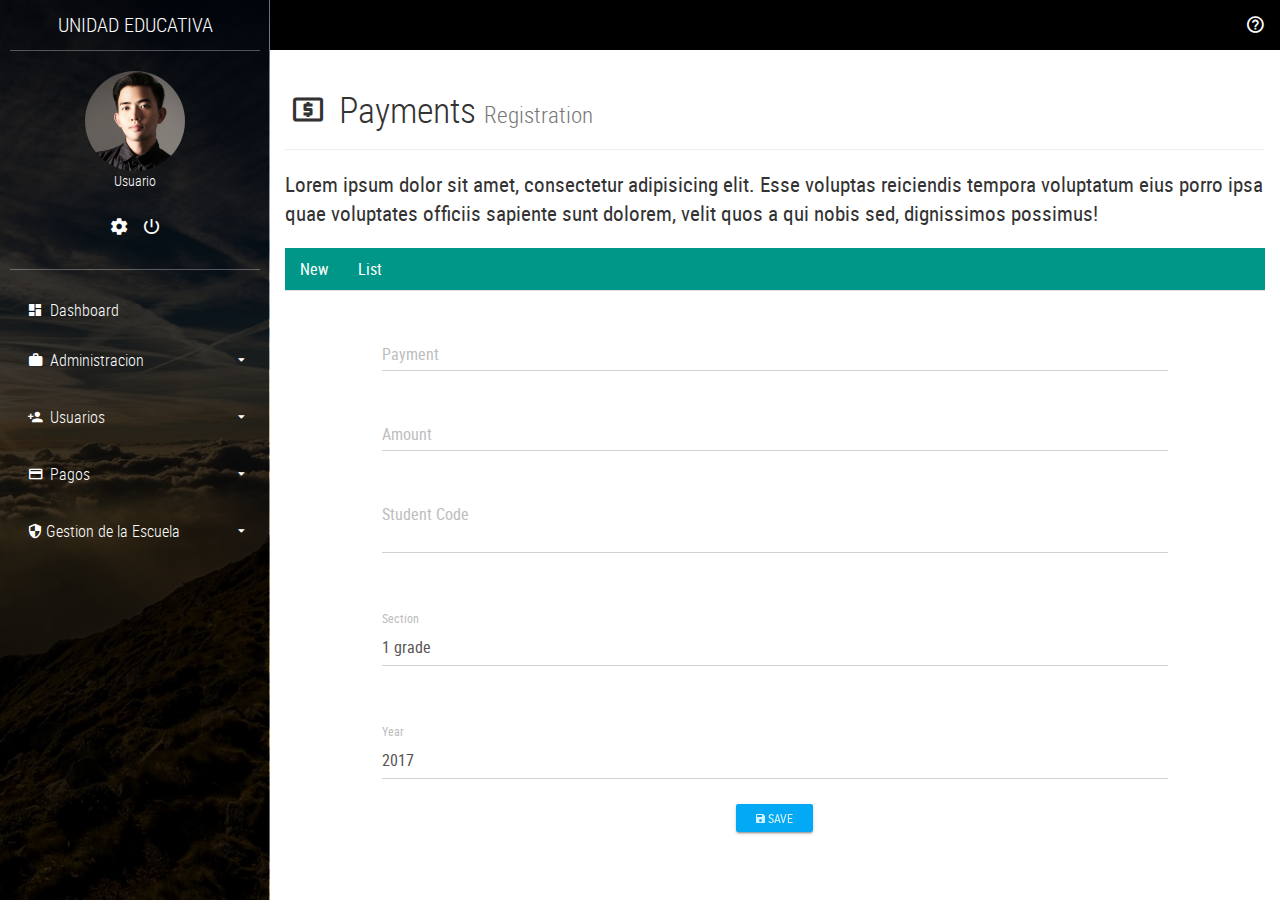
<file: [NRC_8393]_CaicedoViteri_JorgeGabriel_QuishpeGuaytarilla_AnthonyEsteven_ProyectoUnidad3/templates/registration.html>
<!DOCTYPE html>
<html lang="es">

<head>
    <title>Registration</title>
    <meta charset="UTF-8">
    <meta name="viewport" content="width=device-width, user-scalable=no, initial-scale=1.0, maximum-scale=1.0, minimum-scale=1.0">
    <link rel="stylesheet" href="../css/main.css">
</head>

<body>
    <!-- SideBar -->
    <section class="full-box cover dashboard-sideBar">
        <div class="full-box dashboard-sideBar-bg btn-menu-dashboard"></div>
        <div class="full-box dashboard-sideBar-ct">
            <!--SideBar Title -->
            <div class="full-box text-uppercase text-center text-titles dashboard-sideBar-title">
                Unidad Educativa <i class="zmdi zmdi-close btn-menu-dashboard visible-xs"></i>
            </div>
            <!-- SideBar User info -->
            <div class="full-box dashboard-sideBar-UserInfo">
                <figure class="full-box">
                    <img src="../assets/img/avatar.jpg" alt="UserIcon">
                    <figcaption class="text-center text-titles">Usuario</figcaption>
                </figure>
                <ul class="full-box list-unstyled text-center">
                    <li>
                        <a href="#!">
                            <i class="zmdi zmdi-settings"></i>
                        </a>
                    </li>
                    <li>
                        <a href="#!" class="btn-exit-system">
                            <i class="zmdi zmdi-power"></i>
                        </a>
                    </li>
                </ul>
            </div>
            <!-- SideBar Menu -->
            <ul class="list-unstyled full-box dashboard-sideBar-Menu">
                <li>
                    <a href="home.html">
                        <i class="zmdi zmdi-view-dashboard zmdi-hc-fw"></i> Dashboard
                    </a>
                </li>
                <li>
                    <a href="#!" class="btn-sideBar-SubMenu">
                        <i class="zmdi zmdi-case zmdi-hc-fw"></i> Administracion <i class="zmdi zmdi-caret-down pull-right"></i>
                    </a>
                    <ul class="list-unstyled full-box">
                        <li>
                            <a href="period.html"><i class="zmdi zmdi-timer zmdi-hc-fw"></i> Periodo</a>
                        </li>
                        <li>
                            <a href="subject.html"><i class="zmdi zmdi-book zmdi-hc-fw"></i> Materias</a>
                        </li>
                        <li>
                            <a href="section.html"><i class="zmdi zmdi-graduation-cap zmdi-hc-fw"></i>Cursos</a>
                        </li>
                        <li>
                            <a href="salon.html"><i class="zmdi zmdi-font zmdi-hc-fw"></i>Horarios</a>
                        </li>
                    </ul>
                </li>
                <li>
                    <a href="#!" class="btn-sideBar-SubMenu">
                        <i class="zmdi zmdi-account-add zmdi-hc-fw"></i> Usuarios <i class="zmdi zmdi-caret-down pull-right"></i>
                    </a>
                    <ul class="list-unstyled full-box">
                        <li>
                            <a href="admin.html"><i class="zmdi zmdi-account zmdi-hc-fw"></i> Administradores</a>
                        </li>
                        <li>
                            <a href="teacher.html"><i class="zmdi zmdi-male-alt zmdi-hc-fw"></i>Profesores</a>
                        </li>
                        <li>
                            <a href="student.html"><i class="zmdi zmdi-face zmdi-hc-fw"></i>Estudiantes</a>
                        </li>
                        <li>
                            <a href="representative.html"><i class="zmdi zmdi-male-female zmdi-hc-fw"></i> Representantes</a>
                        </li>
                    </ul>
                </li>
                <li>
                    <a href="#!" class="btn-sideBar-SubMenu">
                        <i class="zmdi zmdi-card zmdi-hc-fw"></i> Pagos <i class="zmdi zmdi-caret-down pull-right"></i>
                    </a>
                    <ul class="list-unstyled full-box">
                        <li>
                            <a href="registration.html"><i class="zmdi zmdi-money-box zmdi-hc-fw"></i>Pago de Matricula</a>
                        </li>
                        <li>
                            <a href="payments.html"><i class="zmdi zmdi-money zmdi-hc-fw"></i>Pensiones</a>
                        </li>
                    </ul>
                </li>
                <li>
                    <a href="#!" class="btn-sideBar-SubMenu">
                        <i class="zmdi zmdi-shield-security zmdi-hc-fw"></i>Gestion de la Escuela<i class="zmdi zmdi-caret-down pull-right"></i>
                    </a>
                    <ul class="list-unstyled full-box">
                        <li>
                            <a href="school.html"><i class="zmdi zmdi-balance zmdi-hc-fw"></i>Datos Escolares</a>
                        </li>
                    </ul>
                </li>
            </ul>
        </div>
    </section>

    <!-- Content page-->
    <section class="full-box dashboard-contentPage">
        <!-- NavBar -->
        <nav class="full-box dashboard-Navbar">
            <ul class="full-box list-unstyled text-right">
                <li>
                    <a href="#!" class="btn-modal-help">
                        <i class="zmdi zmdi-help-outline"></i>
                    </a>
                </li>
            </ul>
        </nav>
        <!-- Content page -->
        <div class="container-fluid">
            <div class="page-header">
                <h1 class="text-titles"><i class="zmdi zmdi-money-box zmdi-hc-fw"></i> Payments <small>Registration</small></h1>
            </div>
            <p class="lead">Lorem ipsum dolor sit amet, consectetur adipisicing elit. Esse voluptas reiciendis tempora voluptatum eius porro ipsa quae voluptates officiis sapiente sunt dolorem, velit quos a qui nobis sed, dignissimos possimus!</p>
        </div>
        <div class="container-fluid">
            <div class="row">
                <div class="col-xs-12">
                    <ul class="nav nav-tabs" style="margin-bottom: 15px;">
                        <li class="active"><a href="#new" data-toggle="tab">New</a></li>
                        <li><a href="#list" data-toggle="tab">List</a></li>
                    </ul>
                    <div id="myTabContent" class="tab-content">
                        <div class="tab-pane fade active in" id="new">
                            <div class="container-fluid">
                                <div class="row">
                                    <div class="col-xs-12 col-md-10 col-md-offset-1">
                                        <form action="">
                                            <div class="form-group label-floating">
                                                <label class="control-label">Payment</label>
                                                <input class="form-control" type="text">
                                            </div>
                                            <div class="form-group label-floating">
                                                <label class="control-label">Amount</label>
                                                <input class="form-control" type="text">
                                            </div>
                                            <div class="form-group label-floating">
                                                <label class="control-label">Student Code</label>
                                                <textarea class="form-control"></textarea>
                                            </div>
                                            <div class="form-group">
                                                <label class="control-label">Section</label>
                                                <select class="form-control">
										          <option>1 grade</option>
										          <option>2 grade</option>
										          <option>3 grade</option>
										          <option>4 grade</option>
										          <option>5 grade</option>
										        </select>
                                            </div>
                                            <div class="form-group">
                                                <label class="control-label">Year</label>
                                                <select class="form-control">
										          <option>2017</option>
										          <option>2016</option>
										          <option>2015</option>
										          <option>2014</option>
										          <option>2013</option>
										        </select>
                                            </div>
                                            <p class="text-center">
                                                <button href="#!" class="btn btn-info btn-raised btn-sm"><i class="zmdi zmdi-floppy"></i> Save</button>
                                            </p>
                                        </form>
                                    </div>
                                </div>
                            </div>
                        </div>
                        <div class="tab-pane fade" id="list">
                            <div class="table-responsive">
                                <table class="table table-hover text-center">
                                    <thead>
                                        <tr>
                                            <th class="text-center">#</th>
                                            <th class="text-center">Payment</th>
                                            <th class="text-center">Amount</th>
                                            <th class="text-center">Pending</th>
                                            <th class="text-center">Student</th>
                                            <th class="text-center">Section</th>
                                            <th class="text-center">Year</th>
                                            <th class="text-center">Update</th>
                                            <th class="text-center">Delete</th>
                                        </tr>
                                    </thead>
                                    <tbody>
                                        <tr>
                                            <td>1</td>
                                            <td>$70</td>
                                            <td>$40</td>
                                            <td>$30</td>
                                            <td>Carlos Alfaro</td>
                                            <td>Section</td>
                                            <td>2017</td>
                                            <td><a href="#!" class="btn btn-success btn-raised btn-xs"><i class="zmdi zmdi-refresh"></i></a></td>
                                            <td><a href="#!" class="btn btn-danger btn-raised btn-xs"><i class="zmdi zmdi-delete"></i></a></td>
                                        </tr>
                                        <tr>
                                            <td>2</td>
                                            <td>$70</td>
                                            <td>$70</td>
                                            <td>$0</td>
                                            <td>Claudia Rodriguez</td>
                                            <td>Section</td>
                                            <td>2017</td>
                                            <td><a href="#!" class="btn btn-success btn-raised btn-xs"><i class="zmdi zmdi-refresh"></i></a></td>
                                            <td><a href="#!" class="btn btn-danger btn-raised btn-xs"><i class="zmdi zmdi-delete"></i></a></td>
                                        </tr>
                                        <tr>
                                            <td>3</td>
                                            <td>$70</td>
                                            <td>$70</td>
                                            <td>$0</td>
                                            <td>Alicia Melendez</td>
                                            <td>Section</td>
                                            <td>2017</td>
                                            <td><a href="#!" class="btn btn-success btn-raised btn-xs"><i class="zmdi zmdi-refresh"></i></a></td>
                                            <td><a href="#!" class="btn btn-danger btn-raised btn-xs"><i class="zmdi zmdi-delete"></i></a></td>
                                        </tr>
                                        <tr>
                                            <td>4</td>
                                            <td>$70</td>
                                            <td>$70</td>
                                            <td>$0</td>
                                            <td>Alba Bonilla</td>
                                            <td>Section</td>
                                            <td>2017</td>
                                            <td><a href="#!" class="btn btn-success btn-raised btn-xs"><i class="zmdi zmdi-refresh"></i></a></td>
                                            <td><a href="#!" class="btn btn-danger btn-raised btn-xs"><i class="zmdi zmdi-delete"></i></a></td>
                                        </tr>
                                    </tbody>
                                </table>
                                <ul class="pagination pagination-sm">
                                    <li class="disabled"><a href="#!">«</a></li>
                                    <li class="active"><a href="#!">1</a></li>
                                    <li><a href="#!">2</a></li>
                                    <li><a href="#!">3</a></li>
                                    <li><a href="#!">4</a></li>
                                    <li><a href="#!">5</a></li>
                                    <li><a href="#!">»</a></li>
                                </ul>
                            </div>
                        </div>
                    </div>
                </div>
            </div>
        </div>
    </section>

    <!-- Notifications area -->
    <section class="full-box Notifications-area">
        <div class="full-box Notifications-bg btn-Notifications-area"></div>
        <div class="full-box Notifications-body">
            <div class="Notifications-body-title text-titles text-center">
                Notifications <i class="zmdi zmdi-close btn-Notifications-area"></i>
            </div>
            <div class="list-group">
                <div class="list-group-item">
                    <div class="row-action-primary">
                        <i class="zmdi zmdi-alert-triangle"></i>
                    </div>
                    <div class="row-content">
                        <div class="least-content">17m</div>
                        <h4 class="list-group-item-heading">Tile with a label</h4>
                        <p class="list-group-item-text">Donec id elit non mi porta gravida at eget metus.</p>
                    </div>
                </div>
                <div class="list-group-separator"></div>
                <div class="list-group-item">
                    <div class="row-action-primary">
                        <i class="zmdi zmdi-alert-octagon"></i>
                    </div>
                    <div class="row-content">
                        <div class="least-content">15m</div>
                        <h4 class="list-group-item-heading">Tile with a label</h4>
                        <p class="list-group-item-text">Donec id elit non mi porta gravida at eget metus.</p>
                    </div>
                </div>
                <div class="list-group-separator"></div>
                <div class="list-group-item">
                    <div class="row-action-primary">
                        <i class="zmdi zmdi-help"></i>
                    </div>
                    <div class="row-content">
                        <div class="least-content">10m</div>
                        <h4 class="list-group-item-heading">Tile with a label</h4>
                        <p class="list-group-item-text">Maecenas sed diam eget risus varius blandit.</p>
                    </div>
                </div>
                <div class="list-group-separator"></div>
                <div class="list-group-item">
                    <div class="row-action-primary">
                        <i class="zmdi zmdi-info"></i>
                    </div>
                    <div class="row-content">
                        <div class="least-content">8m</div>
                        <h4 class="list-group-item-heading">Tile with a label</h4>
                        <p class="list-group-item-text">Maecenas sed diam eget risus varius blandit.</p>
                    </div>
                </div>
            </div>

        </div>
    </section>

    <!-- Dialog help -->
    <div class="modal fade" tabindex="-1" role="dialog" id="Dialog-Help">
        <div class="modal-dialog" role="document">
            <div class="modal-content">
                <div class="modal-header">
                    <button type="button" class="close" data-dismiss="modal" aria-label="Close"><span aria-hidden="true">&times;</span></button>
                    <h4 class="modal-title">Help</h4>
                </div>
                <div class="modal-body">
                    <p>
                        Lorem ipsum dolor sit amet, consectetur adipisicing elit. Nesciunt beatae esse velit ipsa sunt incidunt aut voluptas, nihil reiciendis maiores eaque hic vitae saepe voluptatibus. Ratione veritatis a unde autem!
                    </p>
                </div>
                <div class="modal-footer">
                    <button type="button" class="btn btn-primary btn-raised" data-dismiss="modal"><i class="zmdi zmdi-thumb-up"></i> Ok</button>
                </div>
            </div>
        </div>
    </div>
    <!--====== Scripts -->
    <script src="../js/jquery-3.1.1.min.js"></script>
    <script src="../js/sweetalert2.min.js"></script>
    <script src="../js/bootstrap.min.js"></script>
    <script src="../js/material.min.js"></script>
    <script src="../js/ripples.min.js"></script>
    <script src="../js/jquery.mCustomScrollbar.concat.min.js"></script>
    <script src="../js/main.js"></script>
    <script>
        $.material.init();
    </script>
</body>

</html>
</file>
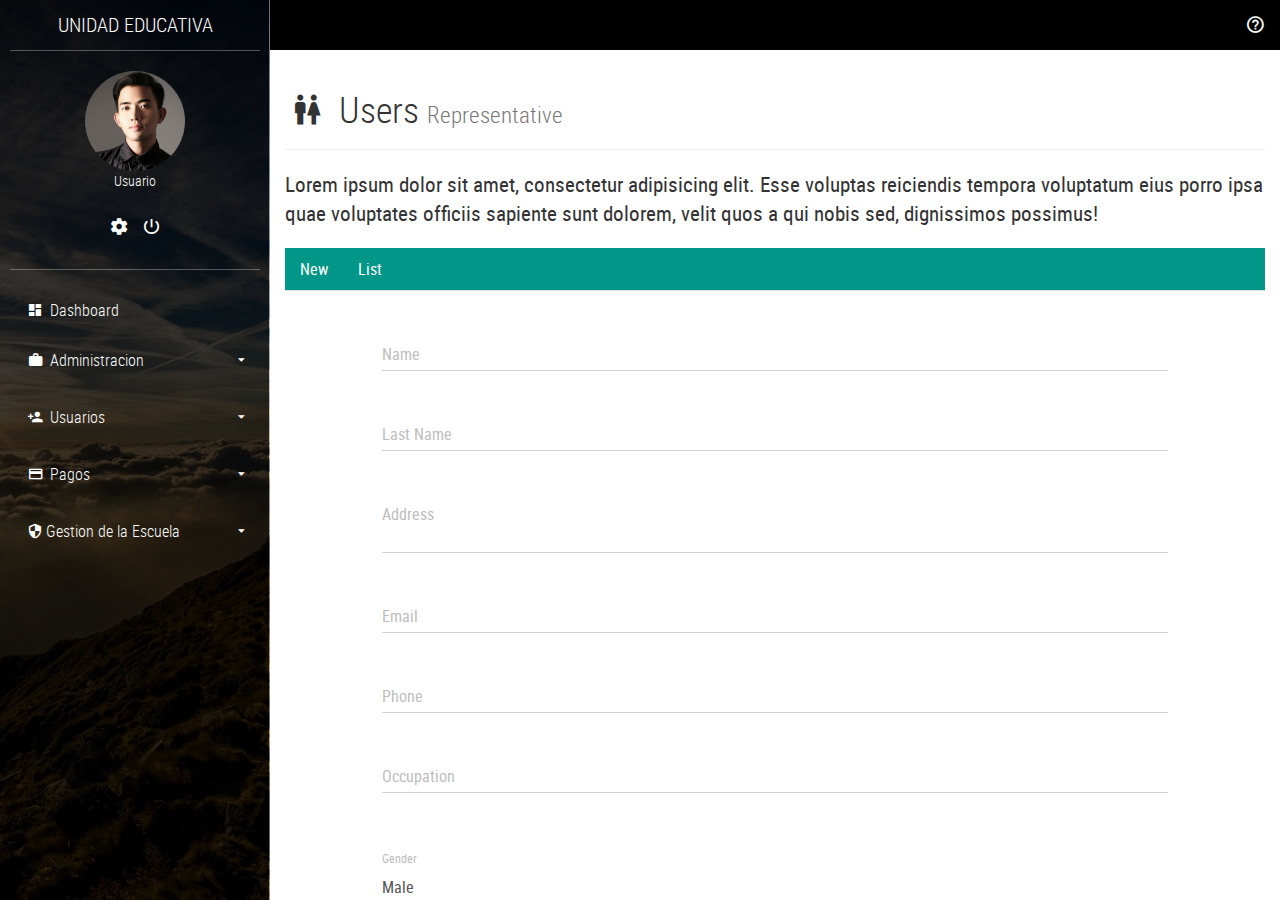
<file: [NRC_8393]_CaicedoViteri_JorgeGabriel_QuishpeGuaytarilla_AnthonyEsteven_ProyectoUnidad3/templates/representative.html>
<!DOCTYPE html>
<html lang="es">

<head>
    <title>Representative</title>
    <meta charset="UTF-8">
    <meta name="viewport" content="width=device-width, user-scalable=no, initial-scale=1.0, maximum-scale=1.0, minimum-scale=1.0">
    <link rel="stylesheet" href="../css/main.css">
</head>

<body>
    <!-- SideBar -->
    <section class="full-box cover dashboard-sideBar">
        <div class="full-box dashboard-sideBar-bg btn-menu-dashboard"></div>
        <div class="full-box dashboard-sideBar-ct">
            <!--SideBar Title -->
            <div class="full-box text-uppercase text-center text-titles dashboard-sideBar-title">
                Unidad Educativa <i class="zmdi zmdi-close btn-menu-dashboard visible-xs"></i>
            </div>
            <!-- SideBar User info -->
            <div class="full-box dashboard-sideBar-UserInfo">
                <figure class="full-box">
                    <img src="../assets/img/avatar.jpg" alt="UserIcon">
                    <figcaption class="text-center text-titles">Usuario</figcaption>
                </figure>
                <ul class="full-box list-unstyled text-center">
                    <li>
                        <a href="#!">
                            <i class="zmdi zmdi-settings"></i>
                        </a>
                    </li>
                    <li>
                        <a href="#!" class="btn-exit-system">
                            <i class="zmdi zmdi-power"></i>
                        </a>
                    </li>
                </ul>
            </div>
            <!-- SideBar Menu -->
            <ul class="list-unstyled full-box dashboard-sideBar-Menu">
                <li>
                    <a href="home.html">
                        <i class="zmdi zmdi-view-dashboard zmdi-hc-fw"></i> Dashboard
                    </a>
                </li>
                <li>
                    <a href="#!" class="btn-sideBar-SubMenu">
                        <i class="zmdi zmdi-case zmdi-hc-fw"></i> Administracion <i class="zmdi zmdi-caret-down pull-right"></i>
                    </a>
                    <ul class="list-unstyled full-box">
                        <li>
                            <a href="period.html"><i class="zmdi zmdi-timer zmdi-hc-fw"></i> Periodo</a>
                        </li>
                        <li>
                            <a href="subject.html"><i class="zmdi zmdi-book zmdi-hc-fw"></i> Materias</a>
                        </li>
                        <li>
                            <a href="section.html"><i class="zmdi zmdi-graduation-cap zmdi-hc-fw"></i>Cursos</a>
                        </li>
                        <li>
                            <a href="salon.html"><i class="zmdi zmdi-font zmdi-hc-fw"></i>Horarios</a>
                        </li>
                    </ul>
                </li>
                <li>
                    <a href="#!" class="btn-sideBar-SubMenu">
                        <i class="zmdi zmdi-account-add zmdi-hc-fw"></i> Usuarios <i class="zmdi zmdi-caret-down pull-right"></i>
                    </a>
                    <ul class="list-unstyled full-box">
                        <li>
                            <a href="admin.html"><i class="zmdi zmdi-account zmdi-hc-fw"></i> Administradores</a>
                        </li>
                        <li>
                            <a href="teacher.html"><i class="zmdi zmdi-male-alt zmdi-hc-fw"></i>Profesores</a>
                        </li>
                        <li>
                            <a href="student.html"><i class="zmdi zmdi-face zmdi-hc-fw"></i>Estudiantes</a>
                        </li>
                        <li>
                            <a href="representative.html"><i class="zmdi zmdi-male-female zmdi-hc-fw"></i> Representantes</a>
                        </li>
                    </ul>
                </li>
                <li>
                    <a href="#!" class="btn-sideBar-SubMenu">
                        <i class="zmdi zmdi-card zmdi-hc-fw"></i> Pagos <i class="zmdi zmdi-caret-down pull-right"></i>
                    </a>
                    <ul class="list-unstyled full-box">
                        <li>
                            <a href="registration.html"><i class="zmdi zmdi-money-box zmdi-hc-fw"></i>Pago de Matricula</a>
                        </li>
                        <li>
                            <a href="payments.html"><i class="zmdi zmdi-money zmdi-hc-fw"></i>Pensiones</a>
                        </li>
                    </ul>
                </li>
                <li>
                    <a href="#!" class="btn-sideBar-SubMenu">
                        <i class="zmdi zmdi-shield-security zmdi-hc-fw"></i>Gestion de la Escuela<i class="zmdi zmdi-caret-down pull-right"></i>
                    </a>
                    <ul class="list-unstyled full-box">
                        <li>
                            <a href="school.html"><i class="zmdi zmdi-balance zmdi-hc-fw"></i>Datos Escolares</a>
                        </li>
                    </ul>
                </li>
            </ul>
        </div>
    </section>

    <!-- Content page-->
    <section class="full-box dashboard-contentPage">
        <!-- NavBar -->
        <nav class="full-box dashboard-Navbar">
            <ul class="full-box list-unstyled text-right">
                <li>
                    <a href="#!" class="btn-modal-help">
                        <i class="zmdi zmdi-help-outline"></i>
                    </a>
                </li>
            </ul>
        </nav>
        <!-- Content page -->
        <div class="container-fluid">
            <div class="page-header">
                <h1 class="text-titles"><i class="zmdi zmdi-male-female zmdi-hc-fw"></i> Users <small>Representative</small></h1>
            </div>
            <p class="lead">Lorem ipsum dolor sit amet, consectetur adipisicing elit. Esse voluptas reiciendis tempora voluptatum eius porro ipsa quae voluptates officiis sapiente sunt dolorem, velit quos a qui nobis sed, dignissimos possimus!</p>
        </div>
        <div class="container-fluid">
            <div class="row">
                <div class="col-xs-12">
                    <ul class="nav nav-tabs" style="margin-bottom: 15px;">
                        <li class="active"><a href="#new" data-toggle="tab">New</a></li>
                        <li><a href="#list" data-toggle="tab">List</a></li>
                    </ul>
                    <div id="myTabContent" class="tab-content">
                        <div class="tab-pane fade active in" id="new">
                            <div class="container-fluid">
                                <div class="row">
                                    <div class="col-xs-12 col-md-10 col-md-offset-1">
                                        <form action="">
                                            <div class="form-group label-floating">
                                                <label class="control-label">Name</label>
                                                <input class="form-control" type="text">
                                            </div>
                                            <div class="form-group label-floating">
                                                <label class="control-label">Last Name</label>
                                                <input class="form-control" type="text">
                                            </div>
                                            <div class="form-group label-floating">
                                                <label class="control-label">Address</label>
                                                <textarea class="form-control"></textarea>
                                            </div>
                                            <div class="form-group label-floating">
                                                <label class="control-label">Email</label>
                                                <input class="form-control" type="text">
                                            </div>
                                            <div class="form-group label-floating">
                                                <label class="control-label">Phone</label>
                                                <input class="form-control" type="text">
                                            </div>
                                            <div class="form-group label-floating">
                                                <label class="control-label">Occupation</label>
                                                <input class="form-control" type="text">
                                            </div>
                                            <div class="form-group">
                                                <label class="control-label">Gender</label>
                                                <select class="form-control">
										          <option>Male</option>
										          <option>Female</option>
										        </select>
                                            </div>
                                            <p class="text-center">
                                                <button href="#!" class="btn btn-info btn-raised btn-sm"><i class="zmdi zmdi-floppy"></i> Save</button>
                                            </p>
                                        </form>
                                    </div>
                                </div>
                            </div>
                        </div>
                        <div class="tab-pane fade" id="list">
                            <div class="table-responsive">
                                <table class="table table-hover text-center">
                                    <thead>
                                        <tr>
                                            <th class="text-center">#</th>
                                            <th class="text-center">Name</th>
                                            <th class="text-center">Last Name</th>
                                            <th class="text-center">Address</th>
                                            <th class="text-center">Email</th>
                                            <th class="text-center">Phone</th>
                                            <th class="text-center">Occupation</th>
                                            <th class="text-center">Gender</th>
                                            <th class="text-center">Update</th>
                                            <th class="text-center">Delete</th>
                                        </tr>
                                    </thead>
                                    <tbody>
                                        <tr>
                                            <td>1</td>
                                            <td>Carlos</td>
                                            <td>Alfaro</td>
                                            <td>El Salvador</td>
                                            <td>carlos@gmail.com</td>
                                            <td>+50312345678</td>
                                            <td>Web Developer</td>
                                            <td>Male</td>
                                            <td><a href="#!" class="btn btn-success btn-raised btn-xs"><i class="zmdi zmdi-refresh"></i></a></td>
                                            <td><a href="#!" class="btn btn-danger btn-raised btn-xs"><i class="zmdi zmdi-delete"></i></a></td>
                                        </tr>
                                        <tr>
                                            <td>2</td>
                                            <td>Alicia</td>
                                            <td>Melendez</td>
                                            <td>El Salvador</td>
                                            <td>alicia@gmail.com</td>
                                            <td>+50312345678</td>
                                            <td>Social Work</td>
                                            <td>Female</td>
                                            <td><a href="#!" class="btn btn-success btn-raised btn-xs"><i class="zmdi zmdi-refresh"></i></a></td>
                                            <td><a href="#!" class="btn btn-danger btn-raised btn-xs"><i class="zmdi zmdi-delete"></i></a></td>
                                        </tr>
                                        <tr>
                                            <td>3</td>
                                            <td>Sarai</td>
                                            <td>Mercado</td>
                                            <td>El Salvador</td>
                                            <td>sarai@gmail.com</td>
                                            <td>+50312345678</td>
                                            <td>Lawyer</td>
                                            <td>Female</td>
                                            <td><a href="#!" class="btn btn-success btn-raised btn-xs"><i class="zmdi zmdi-refresh"></i></a></td>
                                            <td><a href="#!" class="btn btn-danger btn-raised btn-xs"><i class="zmdi zmdi-delete"></i></a></td>
                                        </tr>
                                        <tr>
                                            <td>4</td>
                                            <td>Alba</td>
                                            <td>Bonilla</td>
                                            <td>El Salvador</td>
                                            <td>alba@gmail.com</td>
                                            <td>+50312345678</td>
                                            <td>Designer</td>
                                            <td>Female</td>
                                            <td><a href="#!" class="btn btn-success btn-raised btn-xs"><i class="zmdi zmdi-refresh"></i></a></td>
                                            <td><a href="#!" class="btn btn-danger btn-raised btn-xs"><i class="zmdi zmdi-delete"></i></a></td>
                                        </tr>
                                        <tr>
                                            <td>5</td>
                                            <td>Claudia</td>
                                            <td>Rodriguez</td>
                                            <td>El Salvador</td>
                                            <td>claudia@gmail.com</td>
                                            <td>+50312345678</td>
                                            <td>Lawyer</td>
                                            <td>Female</td>
                                            <td><a href="#!" class="btn btn-success btn-raised btn-xs"><i class="zmdi zmdi-refresh"></i></a></td>
                                            <td><a href="#!" class="btn btn-danger btn-raised btn-xs"><i class="zmdi zmdi-delete"></i></a></td>
                                        </tr>
                                    </tbody>
                                </table>
                                <ul class="pagination pagination-sm">
                                    <li class="disabled"><a href="#!">«</a></li>
                                    <li class="active"><a href="#!">1</a></li>
                                    <li><a href="#!">2</a></li>
                                    <li><a href="#!">3</a></li>
                                    <li><a href="#!">4</a></li>
                                    <li><a href="#!">5</a></li>
                                    <li><a href="#!">»</a></li>
                                </ul>
                            </div>
                        </div>
                    </div>
                </div>
            </div>
        </div>
    </section>

    <!-- Notifications area -->
    <section class="full-box Notifications-area">
        <div class="full-box Notifications-bg btn-Notifications-area"></div>
        <div class="full-box Notifications-body">
            <div class="Notifications-body-title text-titles text-center">
                Notifications <i class="zmdi zmdi-close btn-Notifications-area"></i>
            </div>
            <div class="list-group">
                <div class="list-group-item">
                    <div class="row-action-primary">
                        <i class="zmdi zmdi-alert-triangle"></i>
                    </div>
                    <div class="row-content">
                        <div class="least-content">17m</div>
                        <h4 class="list-group-item-heading">Tile with a label</h4>
                        <p class="list-group-item-text">Donec id elit non mi porta gravida at eget metus.</p>
                    </div>
                </div>
                <div class="list-group-separator"></div>
                <div class="list-group-item">
                    <div class="row-action-primary">
                        <i class="zmdi zmdi-alert-octagon"></i>
                    </div>
                    <div class="row-content">
                        <div class="least-content">15m</div>
                        <h4 class="list-group-item-heading">Tile with a label</h4>
                        <p class="list-group-item-text">Donec id elit non mi porta gravida at eget metus.</p>
                    </div>
                </div>
                <div class="list-group-separator"></div>
                <div class="list-group-item">
                    <div class="row-action-primary">
                        <i class="zmdi zmdi-help"></i>
                    </div>
                    <div class="row-content">
                        <div class="least-content">10m</div>
                        <h4 class="list-group-item-heading">Tile with a label</h4>
                        <p class="list-group-item-text">Maecenas sed diam eget risus varius blandit.</p>
                    </div>
                </div>
                <div class="list-group-separator"></div>
                <div class="list-group-item">
                    <div class="row-action-primary">
                        <i class="zmdi zmdi-info"></i>
                    </div>
                    <div class="row-content">
                        <div class="least-content">8m</div>
                        <h4 class="list-group-item-heading">Tile with a label</h4>
                        <p class="list-group-item-text">Maecenas sed diam eget risus varius blandit.</p>
                    </div>
                </div>
            </div>

        </div>
    </section>

    <!-- Dialog help -->
    <div class="modal fade" tabindex="-1" role="dialog" id="Dialog-Help">
        <div class="modal-dialog" role="document">
            <div class="modal-content">
                <div class="modal-header">
                    <button type="button" class="close" data-dismiss="modal" aria-label="Close"><span aria-hidden="true">&times;</span></button>
                    <h4 class="modal-title">Help</h4>
                </div>
                <div class="modal-body">
                    <p>
                        Lorem ipsum dolor sit amet, consectetur adipisicing elit. Nesciunt beatae esse velit ipsa sunt incidunt aut voluptas, nihil reiciendis maiores eaque hic vitae saepe voluptatibus. Ratione veritatis a unde autem!
                    </p>
                </div>
                <div class="modal-footer">
                    <button type="button" class="btn btn-primary btn-raised" data-dismiss="modal"><i class="zmdi zmdi-thumb-up"></i> Ok</button>
                </div>
            </div>
        </div>
    </div>
    <!--====== Scripts -->
    <script src="../js/jquery-3.1.1.min.js"></script>
    <script src="../js/sweetalert2.min.js"></script>
    <script src="../js/bootstrap.min.js"></script>
    <script src="../js/material.min.js"></script>
    <script src="../js/ripples.min.js"></script>
    <script src="../js/jquery.mCustomScrollbar.concat.min.js"></script>
    <script src="../js/main.js"></script>
    <script>
        $.material.init();
    </script>
</body>

</html>
</file>
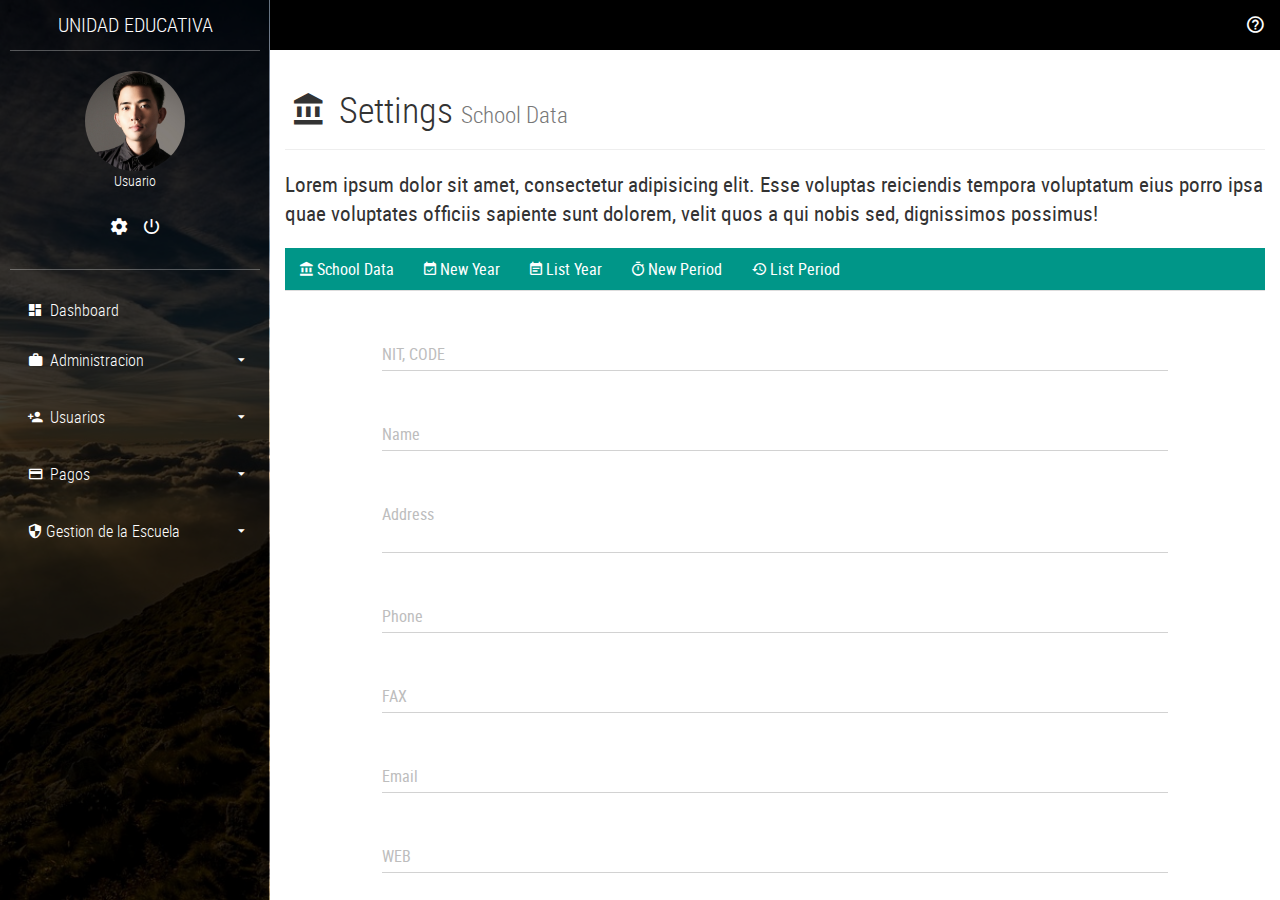
<file: [NRC_8393]_CaicedoViteri_JorgeGabriel_QuishpeGuaytarilla_AnthonyEsteven_ProyectoUnidad3/templates/school.html>
<!DOCTYPE html>
<html lang="es">

<head>
    <title>School</title>
    <meta charset="UTF-8">
    <meta name="viewport" content="width=device-width, user-scalable=no, initial-scale=1.0, maximum-scale=1.0, minimum-scale=1.0">
    <link rel="stylesheet" href="../css/main.css">
</head>

<body>
    <!-- SideBar -->
    <section class="full-box cover dashboard-sideBar">
        <div class="full-box dashboard-sideBar-bg btn-menu-dashboard"></div>
        <div class="full-box dashboard-sideBar-ct">
            <!--SideBar Title -->
            <div class="full-box text-uppercase text-center text-titles dashboard-sideBar-title">
                Unidad Educativa <i class="zmdi zmdi-close btn-menu-dashboard visible-xs"></i>
            </div>
            <!-- SideBar User info -->
            <div class="full-box dashboard-sideBar-UserInfo">
                <figure class="full-box">
                    <img src="../assets/img/avatar.jpg" alt="UserIcon">
                    <figcaption class="text-center text-titles">Usuario</figcaption>
                </figure>
                <ul class="full-box list-unstyled text-center">
                    <li>
                        <a href="#!">
                            <i class="zmdi zmdi-settings"></i>
                        </a>
                    </li>
                    <li>
                        <a href="#!" class="btn-exit-system">
                            <i class="zmdi zmdi-power"></i>
                        </a>
                    </li>
                </ul>
            </div>
            <!-- SideBar Menu -->
            <ul class="list-unstyled full-box dashboard-sideBar-Menu">
                <li>
                    <a href="home.html">
                        <i class="zmdi zmdi-view-dashboard zmdi-hc-fw"></i> Dashboard
                    </a>
                </li>
                <li>
                    <a href="#!" class="btn-sideBar-SubMenu">
                        <i class="zmdi zmdi-case zmdi-hc-fw"></i> Administracion <i class="zmdi zmdi-caret-down pull-right"></i>
                    </a>
                    <ul class="list-unstyled full-box">
                        <li>
                            <a href="period.html"><i class="zmdi zmdi-timer zmdi-hc-fw"></i> Periodo</a>
                        </li>
                        <li>
                            <a href="subject.html"><i class="zmdi zmdi-book zmdi-hc-fw"></i> Materias</a>
                        </li>
                        <li>
                            <a href="section.html"><i class="zmdi zmdi-graduation-cap zmdi-hc-fw"></i>Cursos</a>
                        </li>
                        <li>
                            <a href=""><i class="zmdi zmdi-font zmdi-hc-fw"></i>Horarios</a>
                        </li>
                    </ul>
                </li>
                <li>
                    <a href="#!" class="btn-sideBar-SubMenu">
                        <i class="zmdi zmdi-account-add zmdi-hc-fw"></i> Usuarios <i class="zmdi zmdi-caret-down pull-right"></i>
                    </a>
                    <ul class="list-unstyled full-box">
                        <li>
                            <a href="admin.html"><i class="zmdi zmdi-account zmdi-hc-fw"></i> Administradores</a>
                        </li>
                        <li>
                            <a href="teacher.html"><i class="zmdi zmdi-male-alt zmdi-hc-fw"></i>Profesores</a>
                        </li>
                        <li>
                            <a href="student.html"><i class="zmdi zmdi-face zmdi-hc-fw"></i>Estudiantes</a>
                        </li>
                        <li>
                            <a href="representative.html"><i class="zmdi zmdi-male-female zmdi-hc-fw"></i> Representantes</a>
                        </li>
                    </ul>
                </li>
                <li>
                    <a href="#!" class="btn-sideBar-SubMenu">
                        <i class="zmdi zmdi-card zmdi-hc-fw"></i> Pagos <i class="zmdi zmdi-caret-down pull-right"></i>
                    </a>
                    <ul class="list-unstyled full-box">
                        <li>
                            <a href="registration.html"><i class="zmdi zmdi-money-box zmdi-hc-fw"></i>Pago de Matricula</a>
                        </li>
                        <li>
                            <a href="payments.html"><i class="zmdi zmdi-money zmdi-hc-fw"></i>Pensiones</a>
                        </li>
                    </ul>
                </li>
                <li>
                    <a href="#!" class="btn-sideBar-SubMenu">
                        <i class="zmdi zmdi-shield-security zmdi-hc-fw"></i>Gestion de la Escuela<i class="zmdi zmdi-caret-down pull-right"></i>
                    </a>
                    <ul class="list-unstyled full-box">
                        <li>
                            <a href="school.html"><i class="zmdi zmdi-balance zmdi-hc-fw"></i>Datos Escolares</a>
                        </li>
                    </ul>
                </li>
            </ul>
        </div>
    </section>

    <!-- Content page-->
    <section class="full-box dashboard-contentPage">
        <!-- NavBar -->
        <nav class="full-box dashboard-Navbar">
            <ul class="full-box list-unstyled text-right">
                <li>
                    <a href="#!" class="btn-modal-help">
                        <i class="zmdi zmdi-help-outline"></i>
                    </a>
                </li>
            </ul>
        </nav>
        <!-- Content page -->
        <div class="container-fluid">
            <div class="page-header">
                <h1 class="text-titles"><i class="zmdi zmdi-balance zmdi-hc-fw"></i> Settings <small>School Data</small></h1>
            </div>
            <p class="lead">Lorem ipsum dolor sit amet, consectetur adipisicing elit. Esse voluptas reiciendis tempora voluptatum eius porro ipsa quae voluptates officiis sapiente sunt dolorem, velit quos a qui nobis sed, dignissimos possimus!</p>
        </div>
        <div class="container-fluid">
            <div class="row">
                <div class="col-xs-12">
                    <ul class="nav nav-tabs" style="margin-bottom: 15px;">
                        <li class="active"><a href="#newSchool" data-toggle="tab"><i class="zmdi zmdi-balance"></i> School Data</a></li>
                        <li><a href="#newYear" data-toggle="tab"><i class="zmdi zmdi-calendar-check"></i> New Year</a></li>
                        <li><a href="#listYear" data-toggle="tab"><i class="zmdi zmdi-calendar-note"></i> List Year</a></li>
                        <li><a href="#newPeriod" data-toggle="tab"><i class="zmdi zmdi-timer"></i> New Period</a></li>
                        <li><a href="#listPeriod" data-toggle="tab"><i class="zmdi zmdi-time-restore"></i> List Period</a></li>
                    </ul>
                    <div class="tab-content">
                        <div class="tab-pane fade active in" id="newSchool">
                            <div class="container-fluid">
                                <div class="row">
                                    <div class="col-xs-12 col-md-10 col-md-offset-1">
                                        <form action="">
                                            <div class="form-group label-floating">
                                                <label class="control-label">NIT, CODE</label>
                                                <input class="form-control" type="text">
                                            </div>
                                            <div class="form-group label-floating">
                                                <label class="control-label">Name</label>
                                                <input class="form-control" type="text">
                                            </div>
                                            <div class="form-group label-floating">
                                                <label class="control-label">Address</label>
                                                <textarea class="form-control"></textarea>
                                            </div>
                                            <div class="form-group label-floating">
                                                <label class="control-label">Phone</label>
                                                <input class="form-control" type="text">
                                            </div>
                                            <div class="form-group label-floating">
                                                <label class="control-label">FAX</label>
                                                <input class="form-control" type="text">
                                            </div>
                                            <div class="form-group label-floating">
                                                <label class="control-label">Email</label>
                                                <input class="form-control" type="text">
                                            </div>
                                            <div class="form-group label-floating">
                                                <label class="control-label">WEB</label>
                                                <input class="form-control" type="text">
                                            </div>
                                            <div class="form-group label-floating">
                                                <label class="control-label">Country</label>
                                                <input class="form-control" type="text">
                                            </div>
                                            <div class="form-group label-floating">
                                                <label class="control-label">City</label>
                                                <input class="form-control" type="text">
                                            </div>
                                            <div class="form-group label-floating">
                                                <label class="control-label">Coin</label>
                                                <input class="form-control" type="text">
                                            </div>
                                            <div class="form-group label-floating">
                                                <label class="control-label">Max Score</label>
                                                <input class="form-control" type="text">
                                            </div>
                                            <div class="form-group label-floating">
                                                <label class="control-label">Min Score</label>
                                                <input class="form-control" type="text">
                                            </div>
                                            <div class="form-group">
                                                <label class="control-label">Year</label>
                                                <select class="form-control">
										          	<option>2017</option>
										          	<option>2016</option>
										          	<option>2015</option>
										        </select>
                                            </div>
                                            <div class="form-group">
                                                <label class="control-label">School Logo</label>
                                                <div>
                                                    <input type="text" readonly="" class="form-control" placeholder="Browse...">
                                                    <input type="file">
                                                </div>
                                            </div>
                                            <p class="text-center">
                                                <button href="#!" class="btn btn-info btn-raised btn-sm"><i class="zmdi zmdi-floppy"></i> Save</button>
                                            </p>
                                        </form>
                                    </div>
                                </div>
                            </div>
                        </div>
                        <div class="tab-pane fade" id="newYear">
                            <div class="container-fluid">
                                <div class="row">
                                    <div class="col-xs-12 col-md-10 col-md-offset-1">
                                        <form action="">
                                            <div class="form-group label-floating">
                                                <label class="control-label">Year</label>
                                                <input class="form-control" type="text">
                                            </div>
                                            <div class="form-group">
                                                <label class="control-label">Start Date</label>
                                                <input class="form-control" type="date">
                                            </div>
                                            <div class="form-group">
                                                <label class="control-label">End Date</label>
                                                <input class="form-control" type="date">
                                            </div>
                                            <p class="text-center">
                                                <button href="#!" class="btn btn-info btn-raised btn-sm"><i class="zmdi zmdi-floppy"></i> Save</button>
                                            </p>
                                        </form>
                                    </div>
                                </div>
                            </div>
                        </div>
                        <div class="tab-pane fade" id="listYear">
                            <div class="table-responsive">
                                <table class="table table-hover text-center">
                                    <thead>
                                        <tr>
                                            <th class="text-center">#</th>
                                            <th class="text-center">Year</th>
                                            <th class="text-center">Start Date</th>
                                            <th class="text-center">End Date</th>
                                            <th class="text-center">Update</th>
                                            <th class="text-center">Delete</th>
                                        </tr>
                                    </thead>
                                    <tbody>
                                        <tr>
                                            <td>1</td>
                                            <td>2017</td>
                                            <td>23/01/2017</td>
                                            <td>07/11/2017</td>
                                            <td><a href="#!" class="btn btn-success btn-raised btn-xs"><i class="zmdi zmdi-refresh"></i></a></td>
                                            <td><a href="#!" class="btn btn-danger btn-raised btn-xs"><i class="zmdi zmdi-delete"></i></a></td>
                                        </tr>
                                        <tr>
                                            <td>2</td>
                                            <td>2016</td>
                                            <td>23/01/2016</td>
                                            <td>07/11/2016</td>
                                            <td><a href="#!" class="btn btn-success btn-raised btn-xs"><i class="zmdi zmdi-refresh"></i></a></td>
                                            <td><a href="#!" class="btn btn-danger btn-raised btn-xs"><i class="zmdi zmdi-delete"></i></a></td>
                                        </tr>
                                        <tr>
                                            <td>3</td>
                                            <td>2015</td>
                                            <td>23/01/2015</td>
                                            <td>07/11/2015</td>
                                            <td><a href="#!" class="btn btn-success btn-raised btn-xs"><i class="zmdi zmdi-refresh"></i></a></td>
                                            <td><a href="#!" class="btn btn-danger btn-raised btn-xs"><i class="zmdi zmdi-delete"></i></a></td>
                                        </tr>
                                    </tbody>
                                </table>
                                <ul class="pagination pagination-sm">
                                    <li class="disabled"><a href="#!">«</a></li>
                                    <li class="active"><a href="#!">1</a></li>
                                    <li><a href="#!">2</a></li>
                                    <li><a href="#!">3</a></li>
                                    <li><a href="#!">4</a></li>
                                    <li><a href="#!">5</a></li>
                                    <li><a href="#!">»</a></li>
                                </ul>
                            </div>
                        </div>
                        <div class="tab-pane fade" id="newPeriod">
                            <div class="container-fluid">
                                <div class="row">
                                    <div class="col-xs-12 col-md-10 col-md-offset-1">
                                        <form action="">
                                            <div class="form-group label-floating">
                                                <label class="control-label">Name</label>
                                                <input class="form-control" type="text">
                                            </div>
                                            <div class="form-group label-floating">
                                                <label class="control-label">Status</label>
                                                <input class="form-control" type="text">
                                            </div>
                                            <div class="form-group">
                                                <label class="control-label">Start Date</label>
                                                <input class="form-control" type="date">
                                            </div>
                                            <div class="form-group">
                                                <label class="control-label">End Date</label>
                                                <input class="form-control" type="date">
                                            </div>
                                            <div class="form-group label-floating">
                                                <label class="control-label">Amount</label>
                                                <input class="form-control" type="text">
                                            </div>
                                            <div class="form-group">
                                                <label class="control-label">Year</label>
                                                <select class="form-control">
										          	<option>2017</option>
										          	<option>2016</option>
										          	<option>2015</option>
										        </select>
                                            </div>
                                            <p class="text-center">
                                                <button href="#!" class="btn btn-info btn-raised btn-sm"><i class="zmdi zmdi-floppy"></i> Save</button>
                                            </p>
                                        </form>
                                    </div>
                                </div>
                            </div>
                        </div>
                        <div class="tab-pane fade" id="listPeriod">
                            <div class="table-responsive">
                                <table class="table table-hover text-center">
                                    <thead>
                                        <tr>
                                            <th class="text-center">#</th>
                                            <th class="text-center">Name</th>
                                            <th class="text-center">Status</th>
                                            <th class="text-center">Start Date</th>
                                            <th class="text-center">End Date</th>
                                            <th class="text-center">Amount</th>
                                            <th class="text-center">Year</th>
                                            <th class="text-center">Update</th>
                                            <th class="text-center">Delete</th>
                                        </tr>
                                    </thead>
                                    <tbody>
                                        <tr>
                                            <td>1</td>
                                            <td>Period 1</td>
                                            <td>Active</td>
                                            <td>23/01/2017</td>
                                            <td>23/03/2017</td>
                                            <td>$40</td>
                                            <td>2017</td>
                                            <td><a href="#!" class="btn btn-success btn-raised btn-xs"><i class="zmdi zmdi-refresh"></i></a></td>
                                            <td><a href="#!" class="btn btn-danger btn-raised btn-xs"><i class="zmdi zmdi-delete"></i></a></td>
                                        </tr>
                                        <tr>
                                            <td>2</td>
                                            <td>Period 2</td>
                                            <td>Active</td>
                                            <td>24/03/2017</td>
                                            <td>23/06/2017</td>
                                            <td>$40</td>
                                            <td>2017</td>
                                            <td><a href="#!" class="btn btn-success btn-raised btn-xs"><i class="zmdi zmdi-refresh"></i></a></td>
                                            <td><a href="#!" class="btn btn-danger btn-raised btn-xs"><i class="zmdi zmdi-delete"></i></a></td>
                                        </tr>
                                        <tr>
                                            <td>3</td>
                                            <td>Period 3</td>
                                            <td>Active</td>
                                            <td>24/06/2017</td>
                                            <td>23/09/2017</td>
                                            <td>$40</td>
                                            <td>2017</td>
                                            <td><a href="#!" class="btn btn-success btn-raised btn-xs"><i class="zmdi zmdi-refresh"></i></a></td>
                                            <td><a href="#!" class="btn btn-danger btn-raised btn-xs"><i class="zmdi zmdi-delete"></i></a></td>
                                        </tr>
                                    </tbody>
                                </table>
                                <ul class="pagination pagination-sm">
                                    <li class="disabled"><a href="#!">«</a></li>
                                    <li class="active"><a href="#!">1</a></li>
                                    <li><a href="#!">2</a></li>
                                    <li><a href="#!">3</a></li>
                                    <li><a href="#!">4</a></li>
                                    <li><a href="#!">5</a></li>
                                    <li><a href="#!">»</a></li>
                                </ul>
                            </div>
                        </div>
                    </div>
                </div>
            </div>
        </div>
    </section>

    <!-- Notifications area -->
    <section class="full-box Notifications-area">
        <div class="full-box Notifications-bg btn-Notifications-area"></div>
        <div class="full-box Notifications-body">
            <div class="Notifications-body-title text-titles text-center">
                Notifications <i class="zmdi zmdi-close btn-Notifications-area"></i>
            </div>
            <div class="list-group">
                <div class="list-group-item">
                    <div class="row-action-primary">
                        <i class="zmdi zmdi-alert-triangle"></i>
                    </div>
                    <div class="row-content">
                        <div class="least-content">17m</div>
                        <h4 class="list-group-item-heading">Tile with a label</h4>
                        <p class="list-group-item-text">Donec id elit non mi porta gravida at eget metus.</p>
                    </div>
                </div>
                <div class="list-group-separator"></div>
                <div class="list-group-item">
                    <div class="row-action-primary">
                        <i class="zmdi zmdi-alert-octagon"></i>
                    </div>
                    <div class="row-content">
                        <div class="least-content">15m</div>
                        <h4 class="list-group-item-heading">Tile with a label</h4>
                        <p class="list-group-item-text">Donec id elit non mi porta gravida at eget metus.</p>
                    </div>
                </div>
                <div class="list-group-separator"></div>
                <div class="list-group-item">
                    <div class="row-action-primary">
                        <i class="zmdi zmdi-help"></i>
                    </div>
                    <div class="row-content">
                        <div class="least-content">10m</div>
                        <h4 class="list-group-item-heading">Tile with a label</h4>
                        <p class="list-group-item-text">Maecenas sed diam eget risus varius blandit.</p>
                    </div>
                </div>
                <div class="list-group-separator"></div>
                <div class="list-group-item">
                    <div class="row-action-primary">
                        <i class="zmdi zmdi-info"></i>
                    </div>
                    <div class="row-content">
                        <div class="least-content">8m</div>
                        <h4 class="list-group-item-heading">Tile with a label</h4>
                        <p class="list-group-item-text">Maecenas sed diam eget risus varius blandit.</p>
                    </div>
                </div>
            </div>

        </div>
    </section>

    <!-- Dialog help -->
    <div class="modal fade" tabindex="-1" role="dialog" id="Dialog-Help">
        <div class="modal-dialog" role="document">
            <div class="modal-content">
                <div class="modal-header">
                    <button type="button" class="close" data-dismiss="modal" aria-label="Close"><span aria-hidden="true">&times;</span></button>
                    <h4 class="modal-title">Help</h4>
                </div>
                <div class="modal-body">
                    <p>
                        Lorem ipsum dolor sit amet, consectetur adipisicing elit. Nesciunt beatae esse velit ipsa sunt incidunt aut voluptas, nihil reiciendis maiores eaque hic vitae saepe voluptatibus. Ratione veritatis a unde autem!
                    </p>
                </div>
                <div class="modal-footer">
                    <button type="button" class="btn btn-primary btn-raised" data-dismiss="modal"><i class="zmdi zmdi-thumb-up"></i> Ok</button>
                </div>
            </div>
        </div>
    </div>
    <!--====== Scripts -->
    <script src="../js/jquery-3.1.1.min.js"></script>
    <script src="../js/sweetalert2.min.js"></script>
    <script src="../js/bootstrap.min.js"></script>
    <script src="../js/material.min.js"></script>
    <script src="../js/ripples.min.js"></script>
    <script src="../js/jquery.mCustomScrollbar.concat.min.js"></script>
    <script src="../js/main.js"></script>
    <script>
        $.material.init();
    </script>
</body>

</html>
</file>
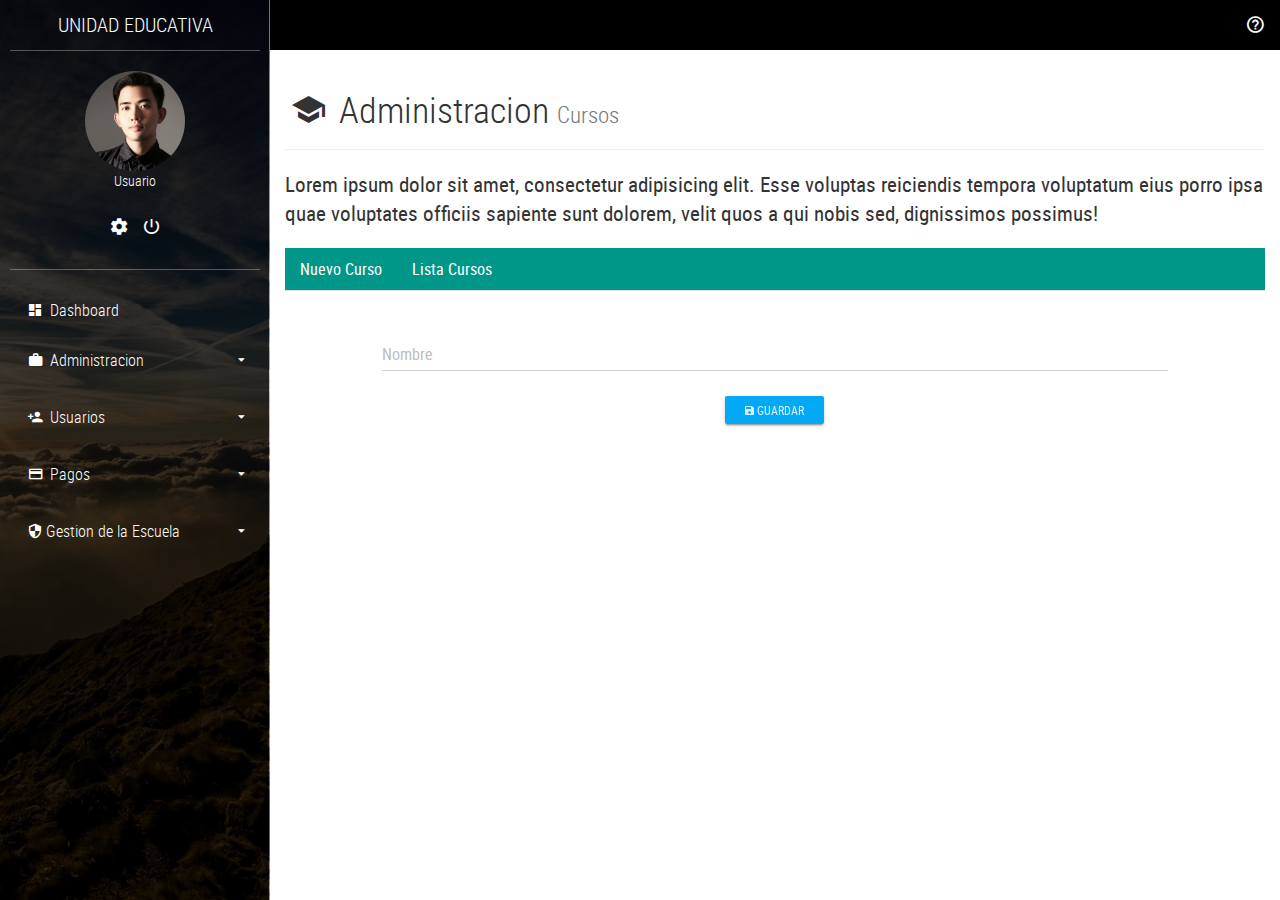
<file: [NRC_8393]_CaicedoViteri_JorgeGabriel_QuishpeGuaytarilla_AnthonyEsteven_ProyectoUnidad3/templates/section.html>
<!DOCTYPE html>
<html lang="es">

<head>
    <title>Section</title>
    <meta charset="UTF-8">
    <meta name="viewport" content="width=device-width, user-scalable=no, initial-scale=1.0, maximum-scale=1.0, minimum-scale=1.0">
    <link rel="stylesheet" href="../css/main.css">
</head>

<body>
    <!-- SideBar -->
    <section class="full-box cover dashboard-sideBar">
        <div class="full-box dashboard-sideBar-bg btn-menu-dashboard"></div>
        <div class="full-box dashboard-sideBar-ct">
            <!--SideBar Title -->
            <div class="full-box text-uppercase text-center text-titles dashboard-sideBar-title">
                Unidad Educativa <i class="zmdi zmdi-close btn-menu-dashboard visible-xs"></i>
            </div>
            <!-- SideBar User info -->
            <div class="full-box dashboard-sideBar-UserInfo">
                <figure class="full-box">
                    <img src="../assets/img/avatar.jpg" alt="UserIcon">
                    <figcaption class="text-center text-titles">Usuario</figcaption>
                </figure>
                <ul class="full-box list-unstyled text-center">
                    <li>
                        <a href="#!">
                            <i class="zmdi zmdi-settings"></i>
                        </a>
                    </li>
                    <li>
                        <a href="#!" class="btn-exit-system">
                            <i class="zmdi zmdi-power"></i>
                        </a>
                    </li>
                </ul>
            </div>
            <!-- SideBar Menu -->
            <ul class="list-unstyled full-box dashboard-sideBar-Menu">
                <li>
                    <a href="home.html">
                        <i class="zmdi zmdi-view-dashboard zmdi-hc-fw"></i> Dashboard
                    </a>
                </li>
                <li>
                    <a href="#!" class="btn-sideBar-SubMenu">
                        <i class="zmdi zmdi-case zmdi-hc-fw"></i> Administracion <i class="zmdi zmdi-caret-down pull-right"></i>
                    </a>
                    <ul class="list-unstyled full-box">
                        <li>
                            <a href="period.html"><i class="zmdi zmdi-timer zmdi-hc-fw"></i> Periodo</a>
                        </li>
                        <li>
                            <a href="subject.html"><i class="zmdi zmdi-book zmdi-hc-fw"></i> Materias</a>
                        </li>
                        <li>
                            <a href="section.html"><i class="zmdi zmdi-graduation-cap zmdi-hc-fw"></i>Cursos</a>
                        </li>
                        <li>
                            <a href=""><i class="zmdi zmdi-font zmdi-hc-fw"></i>Horarios</a>
                        </li>
                    </ul>
                </li>
                <li>
                    <a href="#!" class="btn-sideBar-SubMenu">
                        <i class="zmdi zmdi-account-add zmdi-hc-fw"></i> Usuarios <i class="zmdi zmdi-caret-down pull-right"></i>
                    </a>
                    <ul class="list-unstyled full-box">
                        <li>
                            <a href="admin.html"><i class="zmdi zmdi-account zmdi-hc-fw"></i> Administradores</a>
                        </li>
                        <li>
                            <a href="teacher.html"><i class="zmdi zmdi-male-alt zmdi-hc-fw"></i>Profesores</a>
                        </li>
                        <li>
                            <a href="student.html"><i class="zmdi zmdi-face zmdi-hc-fw"></i>Estudiantes</a>
                        </li>
                        <li>
                            <a href="representative.html"><i class="zmdi zmdi-male-female zmdi-hc-fw"></i> Representantes</a>
                        </li>
                    </ul>
                </li>
                <li>
                    <a href="#!" class="btn-sideBar-SubMenu">
                        <i class="zmdi zmdi-card zmdi-hc-fw"></i> Pagos <i class="zmdi zmdi-caret-down pull-right"></i>
                    </a>
                    <ul class="list-unstyled full-box">
                        <li>
                            <a href="registration.html"><i class="zmdi zmdi-money-box zmdi-hc-fw"></i>Pago de Matricula</a>
                        </li>
                        <li>
                            <a href="payments.html"><i class="zmdi zmdi-money zmdi-hc-fw"></i>Pensiones</a>
                        </li>
                    </ul>
                </li>
                <li>
                    <a href="#!" class="btn-sideBar-SubMenu">
                        <i class="zmdi zmdi-shield-security zmdi-hc-fw"></i>Gestion de la Escuela<i class="zmdi zmdi-caret-down pull-right"></i>
                    </a>
                    <ul class="list-unstyled full-box">
                        <li>
                            <a href="school.html"><i class="zmdi zmdi-balance zmdi-hc-fw"></i>Datos Escolares</a>
                        </li>
                    </ul>
                </li>
            </ul>
        </div>
    </section>

    <!-- Content page-->
    <section class="full-box dashboard-contentPage">
        <!-- NavBar -->
        <nav class="full-box dashboard-Navbar">
            <ul class="full-box list-unstyled text-right">
                <li>
                    <a href="#!" class="btn-modal-help">
                        <i class="zmdi zmdi-help-outline"></i>
                    </a>
                </li>
            </ul>
        </nav>
        <!-- Content page -->
        <div class="container-fluid">
            <div class="page-header">
                <h1 class="text-titles"><i class="zmdi zmdi-graduation-cap zmdi-hc-fw"></i> Administracion <small>Cursos</small></h1>
            </div>
            <p class="lead">Lorem ipsum dolor sit amet, consectetur adipisicing elit. Esse voluptas reiciendis tempora voluptatum eius porro ipsa quae voluptates officiis sapiente sunt dolorem, velit quos a qui nobis sed, dignissimos possimus!</p>
        </div>
        <div class="container-fluid">
            <div class="row">
                <div class="col-xs-12">
                    <ul class="nav nav-tabs" style="margin-bottom: 15px;">
                        <li class="active"><a href="#new" data-toggle="tab">Nuevo Curso</a></li>
                        <li><a href="#list" data-toggle="tab">Lista Cursos</a></li>
                    </ul>
                    <div id="myTabContent" class="tab-content">
                        <div class="tab-pane fade active in" id="new">
                            <div class="container-fluid">
                                <div class="row">
                                    <div class="col-xs-12 col-md-10 col-md-offset-1">
                                        <form action="">
                                            <div class="form-group label-floating">
                                                <label class="control-label">Nombre</label>
                                                <input class="form-control" type="text">
                                            </div>
                                            <p class="text-center">
                                                <button href="#!" class="btn btn-info btn-raised btn-sm"><i class="zmdi zmdi-floppy"></i> Guardar</button>
                                            </p>
                                        </form>
                                    </div>
                                </div>
                            </div>
                        </div>
                        <div class="tab-pane fade" id="list">
                            <div class="table-responsive">
                                <table class="table table-hover text-center">
                                    <thead>
                                        <tr>
                                            <th class="text-center">ID AULA</th>
                                            <th class="text-center">ID INSTITUCION</th>
                                            <th class="text-center">NOMBRE</th>
                                            <th class="text-center">Update</th>
                                        </tr>
                                    </thead>
                                    <tbody>
                                        <tr>
                                            <td>Au001</td>
                                            <td>Ins001</td>
                                            <td>A-101</td>

                                            <td><a href="#!" class="btn btn-success btn-raised btn-xs"><i class="zmdi zmdi-refresh"></i></a></td>
                                        </tr>
                                        <tr>
                                            <td>Au002</td>
                                            <td>Ins001</td>
                                            <td>A-102</td>
                                            <td><a href="#!" class="btn btn-success btn-raised btn-xs"><i class="zmdi zmdi-refresh"></i></a></td>
                                        </tr>
                                        <tr>
                                            <td>Au003</td>
                                            <td>Ins001</td>
                                            <td>C-101</td>
                                            <td><a href="#!" class="btn btn-success btn-raised btn-xs"><i class="zmdi zmdi-refresh"></i></a></td>
                                        </tr>
                                    </tbody>
                                </table>
                                <ul class="pagination pagination-sm">
                                    <li class="disabled"><a href="#!">«</a></li>
                                    <li class="active"><a href="#!">1</a></li>
                                    <li><a href="#!">2</a></li>
                                    <li><a href="#!">3</a></li>
                                    <li><a href="#!">4</a></li>
                                    <li><a href="#!">5</a></li>
                                    <li><a href="#!">»</a></li>
                                </ul>
                            </div>
                        </div>
                    </div>
                </div>
            </div>
        </div>
    </section>

    <!-- Notifications area -->
    <section class="full-box Notifications-area">
        <div class="full-box Notifications-bg btn-Notifications-area"></div>
        <div class="full-box Notifications-body">
            <div class="Notifications-body-title text-titles text-center">
                Notifications <i class="zmdi zmdi-close btn-Notifications-area"></i>
            </div>
            <div class="list-group">
                <div class="list-group-item">
                    <div class="row-action-primary">
                        <i class="zmdi zmdi-alert-triangle"></i>
                    </div>
                    <div class="row-content">
                        <div class="least-content">17m</div>
                        <h4 class="list-group-item-heading">Tile with a label</h4>
                        <p class="list-group-item-text">Donec id elit non mi porta gravida at eget metus.</p>
                    </div>
                </div>
                <div class="list-group-separator"></div>
                <div class="list-group-item">
                    <div class="row-action-primary">
                        <i class="zmdi zmdi-alert-octagon"></i>
                    </div>
                    <div class="row-content">
                        <div class="least-content">15m</div>
                        <h4 class="list-group-item-heading">Tile with a label</h4>
                        <p class="list-group-item-text">Donec id elit non mi porta gravida at eget metus.</p>
                    </div>
                </div>
                <div class="list-group-separator"></div>
                <div class="list-group-item">
                    <div class="row-action-primary">
                        <i class="zmdi zmdi-help"></i>
                    </div>
                    <div class="row-content">
                        <div class="least-content">10m</div>
                        <h4 class="list-group-item-heading">Tile with a label</h4>
                        <p class="list-group-item-text">Maecenas sed diam eget risus varius blandit.</p>
                    </div>
                </div>
                <div class="list-group-separator"></div>
                <div class="list-group-item">
                    <div class="row-action-primary">
                        <i class="zmdi zmdi-info"></i>
                    </div>
                    <div class="row-content">
                        <div class="least-content">8m</div>
                        <h4 class="list-group-item-heading">Tile with a label</h4>
                        <p class="list-group-item-text">Maecenas sed diam eget risus varius blandit.</p>
                    </div>
                </div>
            </div>

        </div>
    </section>

    <!-- Dialog help -->
    <div class="modal fade" tabindex="-1" role="dialog" id="Dialog-Help">
        <div class="modal-dialog" role="document">
            <div class="modal-content">
                <div class="modal-header">
                    <button type="button" class="close" data-dismiss="modal" aria-label="Close"><span aria-hidden="true">&times;</span></button>
                    <h4 class="modal-title">Help</h4>
                </div>
                <div class="modal-body">
                    <p>
                        Lorem ipsum dolor sit amet, consectetur adipisicing elit. Nesciunt beatae esse velit ipsa sunt incidunt aut voluptas, nihil reiciendis maiores eaque hic vitae saepe voluptatibus. Ratione veritatis a unde autem!
                    </p>
                </div>
                <div class="modal-footer">
                    <button type="button" class="btn btn-primary btn-raised" data-dismiss="modal"><i class="zmdi zmdi-thumb-up"></i> Ok</button>
                </div>
            </div>
        </div>
    </div>
    <!--====== Scripts -->
    <script src="../js/jquery-3.1.1.min.js"></script>
    <script src="../js/sweetalert2.min.js"></script>
    <script src="../js/bootstrap.min.js"></script>
    <script src="../js/material.min.js"></script>
    <script src="../js/ripples.min.js"></script>
    <script src="../js/jquery.mCustomScrollbar.concat.min.js"></script>
    <script src="../js/main.js"></script>
    <script>
        $.material.init();
    </script>
</body>

</html>
</file>
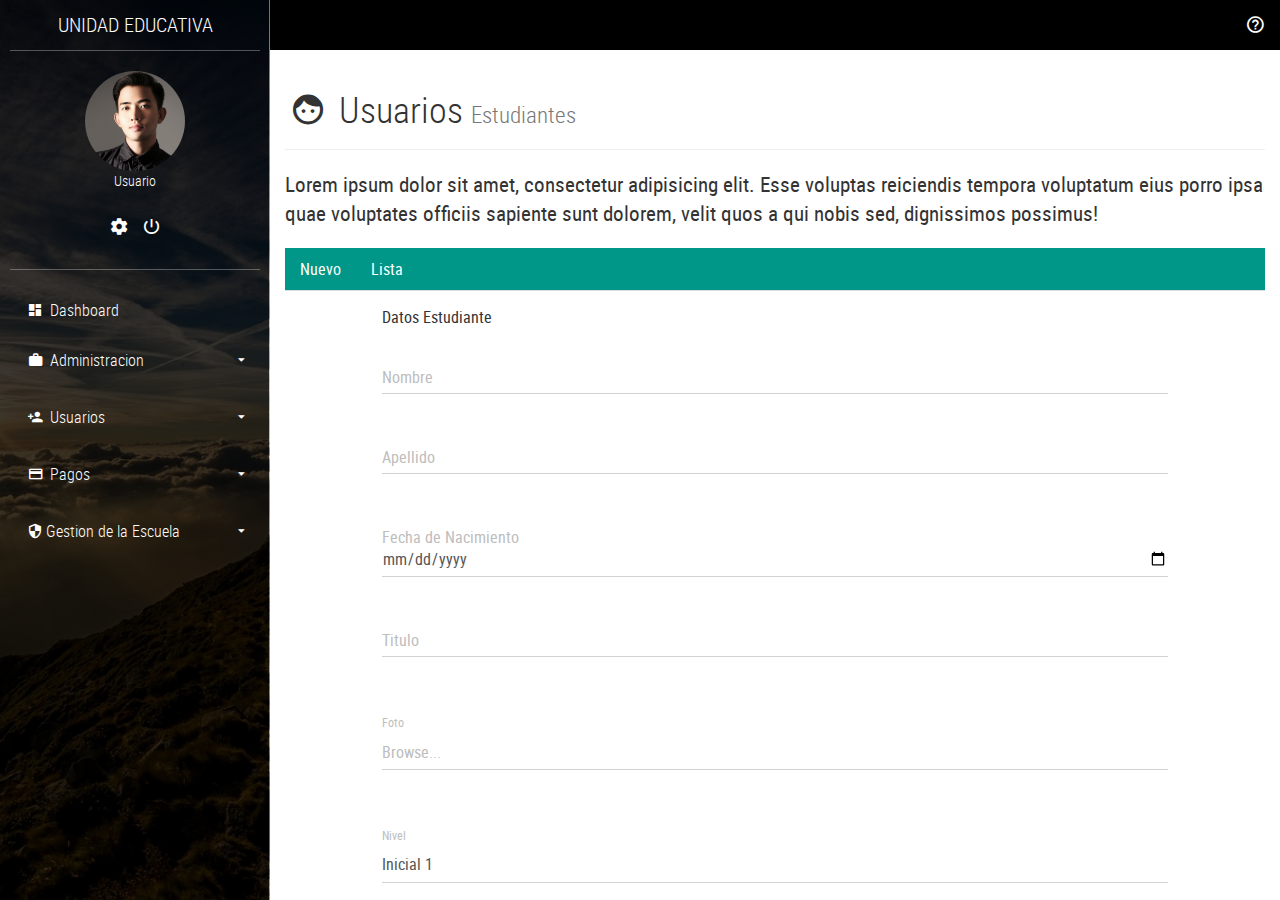
<file: [NRC_8393]_CaicedoViteri_JorgeGabriel_QuishpeGuaytarilla_AnthonyEsteven_ProyectoUnidad3/templates/student.html>
<!DOCTYPE html>
<html lang="es">

<head>
    <title>Student</title>
    <meta charset="UTF-8">
    <meta name="viewport" content="width=device-width, user-scalable=no, initial-scale=1.0, maximum-scale=1.0, minimum-scale=1.0">
    <link rel="stylesheet" href="../css/main.css">
</head>

<body>
    <!-- SideBar -->
    <section class="full-box cover dashboard-sideBar">
        <div class="full-box dashboard-sideBar-bg btn-menu-dashboard"></div>
        <div class="full-box dashboard-sideBar-ct">
            <!--SideBar Title -->
            <div class="full-box text-uppercase text-center text-titles dashboard-sideBar-title">
                Unidad Educativa <i class="zmdi zmdi-close btn-menu-dashboard visible-xs"></i>
            </div>
            <!-- SideBar User info -->
            <div class="full-box dashboard-sideBar-UserInfo">
                <figure class="full-box">
                    <img src="../assets/img/avatar.jpg" alt="UserIcon">
                    <figcaption class="text-center text-titles">Usuario</figcaption>
                </figure>
                <ul class="full-box list-unstyled text-center">
                    <li>
                        <a href="#!">
                            <i class="zmdi zmdi-settings"></i>
                        </a>
                    </li>
                    <li>
                        <a href="#!" class="btn-exit-system">
                            <i class="zmdi zmdi-power"></i>
                        </a>
                    </li>
                </ul>
            </div>
            <!-- SideBar Menu -->
            <ul class="list-unstyled full-box dashboard-sideBar-Menu">
                <li>
                    <a href="home.html">
                        <i class="zmdi zmdi-view-dashboard zmdi-hc-fw"></i> Dashboard
                    </a>
                </li>
                <li>
                    <a href="#!" class="btn-sideBar-SubMenu">
                        <i class="zmdi zmdi-case zmdi-hc-fw"></i> Administracion <i class="zmdi zmdi-caret-down pull-right"></i>
                    </a>
                    <ul class="list-unstyled full-box">
                        <li>
                            <a href="period.html"><i class="zmdi zmdi-timer zmdi-hc-fw"></i> Periodo</a>
                        </li>
                        <li>
                            <a href="subject.html"><i class="zmdi zmdi-book zmdi-hc-fw"></i> Materias</a>
                        </li>
                        <li>
                            <a href="section.html"><i class="zmdi zmdi-graduation-cap zmdi-hc-fw"></i>Cursos</a>
                        </li>
                        <li>
                            <a href=""><i class="zmdi zmdi-font zmdi-hc-fw"></i>Horarios</a>
                        </li>
                    </ul>
                </li>
                <li>
                    <a href="#!" class="btn-sideBar-SubMenu">
                        <i class="zmdi zmdi-account-add zmdi-hc-fw"></i> Usuarios <i class="zmdi zmdi-caret-down pull-right"></i>
                    </a>
                    <ul class="list-unstyled full-box">
                        <li>
                            <a href="admin.html"><i class="zmdi zmdi-account zmdi-hc-fw"></i> Administradores</a>
                        </li>
                        <li>
                            <a href="teacher.html"><i class="zmdi zmdi-male-alt zmdi-hc-fw"></i>Profesores</a>
                        </li>
                        <li>
                            <a href="student.html"><i class="zmdi zmdi-face zmdi-hc-fw"></i>Estudiantes</a>
                        </li>
                        <li>
                            <a href="representative.html"><i class="zmdi zmdi-male-female zmdi-hc-fw"></i> Representantes</a>
                        </li>
                    </ul>
                </li>
                <li>
                    <a href="#!" class="btn-sideBar-SubMenu">
                        <i class="zmdi zmdi-card zmdi-hc-fw"></i> Pagos <i class="zmdi zmdi-caret-down pull-right"></i>
                    </a>
                    <ul class="list-unstyled full-box">
                        <li>
                            <a href="registration.html"><i class="zmdi zmdi-money-box zmdi-hc-fw"></i>Pago de Matricula</a>
                        </li>
                        <li>
                            <a href="payments.html"><i class="zmdi zmdi-money zmdi-hc-fw"></i>Pensiones</a>
                        </li>
                    </ul>
                </li>
                <li>
                    <a href="#!" class="btn-sideBar-SubMenu">
                        <i class="zmdi zmdi-shield-security zmdi-hc-fw"></i>Gestion de la Escuela<i class="zmdi zmdi-caret-down pull-right"></i>
                    </a>
                    <ul class="list-unstyled full-box">
                        <li>
                            <a href="school.html"><i class="zmdi zmdi-balance zmdi-hc-fw"></i>Datos Escolares</a>
                        </li>
                    </ul>
                </li>
            </ul>
        </div>
    </section>

    <!-- Content page-->
    <section class="full-box dashboard-contentPage">
        <!-- NavBar -->
        <nav class="full-box dashboard-Navbar">
            <ul class="full-box list-unstyled text-right">
                <li>
                    <a href="#!" class="btn-modal-help">
                        <i class="zmdi zmdi-help-outline"></i>
                    </a>
                </li>
            </ul>
        </nav>
        <!-- Content page -->
        <div class="container-fluid">
            <div class="page-header">
                <h1 class="text-titles"><i class="zmdi zmdi-face zmdi-hc-fw"></i> Usuarios <small>Estudiantes</small></h1>
            </div>
            <p class="lead">Lorem ipsum dolor sit amet, consectetur adipisicing elit. Esse voluptas reiciendis tempora voluptatum eius porro ipsa quae voluptates officiis sapiente sunt dolorem, velit quos a qui nobis sed, dignissimos possimus!</p>
        </div>
        <div class="container-fluid">
            <div class="row">
                <div class="col-xs-12">
                    <ul class="nav nav-tabs" style="margin-bottom: 15px;">
                        <li class="active"><a href="#new" data-toggle="tab">Nuevo</a></li>
                        <li><a href="#list" data-toggle="tab">Lista</a></li>
                    </ul>
                    <div id="myTabContent" class="tab-content">
                        <div class="tab-pane fade active in" id="new">
                            <div class="container-fluid">
                                <div class="row">
                                    <div class="col-xs-12 col-md-10 col-md-offset-1">
                                        <form action="">
                                            <fieldset>Datos Estudiante</fieldset>

                                            <div class="form-group label-floating">
                                                <label class="control-label">Nombre</label>
                                                <input class="form-control" type="text">
                                            </div>
                                            <div class="form-group label-floating">
                                                <label class="control-label">Apellido</label>
                                                <input class="form-control" type="text">
                                            </div>
                                            <div class="form-group label-floating">
                                                <label class="control-label">Fecha de Nacimiento</label><br>
                                                <input class="form-control" type="date"></input>
                                            </div>

                                            <div class="form-group label-floating">
                                                <label class="control-label">Titulo</label>
                                                <input class="form-control" type="text">
                                            </div>

                                            <div class="form-group">
                                                <label class="control-label">Foto</label>
                                                <div>
                                                    <input type="text" readonly="" class="form-control" placeholder="Browse...">
                                                    <input type="file">
                                                </div>
                                            </div>

                                            <div class="form-group">
                                                <label class="control-label">Nivel</label>
                                                <select class="form-control">
										          <option>Inicial 1</option>
										          <option>Inicial 2</option>
										          <option>1ro Basica</option>
										          <option>2do Basica</option>
										          <option>3ro Basica</option>
										        </select>
                                            </div>
                                            <br><br>
                                            <fieldset>Representante</fieldset>
                                            <div class="form-group label-floating">
                                                <label class="control-label">ID Representante</label>
                                                <input class="form-control" type="text">
                                            </div>
                                            <div class="form-group label-floating">
                                                <label class="control-label">Parentesco</label>
                                                <input class="form-control" type="text">
                                            </div>
                                            <p class="text-center">
                                                <button href="#!" class="btn btn-info btn-raised btn-sm"><i class="zmdi zmdi-floppy"></i> Guardar</button>
                                            </p>
                                        </form>
                                    </div>
                                </div>
                            </div>
                        </div>
                        <div class="tab-pane fade" id="list">
                            <div class="table-responsive">
                                <table class="table table-hover text-center">
                                    <thead>
                                        <tr>
                                            <th class="text-center">INDEX</th>
                                            <th class="text-center">NOMBRE</th>
                                            <th class="text-center">APELLIDO</th>
                                            <th class="text-center">FECHA NACIMIENTO</th>
                                            <th class="text-center">EDAD</th>
                                            <th class="text-center">FOTO</th>
                                            <th class="text-center">Actualizar</th>
                                            <th class="text-center">Borrar</th>
                                        </tr>
                                    </thead>
                                    <tbody>
                                        <tr>
                                            <td>1</td>
                                            <td>Carlos</td>
                                            <td>Alfaro</td>
                                            <td>22-01-2020</td>
                                            <td>3</td>
                                            <td>carlosalfaro.png</td>
                                            <td><a href="#!" class="btn btn-success btn-raised btn-xs"><i class="zmdi zmdi-refresh"></i></a></td>
                                            <td><a href="#!" class="btn btn-danger btn-raised btn-xs"><i class="zmdi zmdi-delete"></i></a></td>
                                        </tr>
                                        <tr>
                                            <td>2</td>
                                            <td>Alicia</td>
                                            <td>Melendez</td>
                                            <td>22-01-2020</td>
                                            <td>3</td>
                                            <td>aliciamelendez.png</td>
                                            <td><a href="#!" class="btn btn-success btn-raised btn-xs"><i class="zmdi zmdi-refresh"></i></a></td>
                                            <td><a href="#!" class="btn btn-danger btn-raised btn-xs"><i class="zmdi zmdi-delete"></i></a></td>
                                        </tr>
                                        <tr>
                                            <td>3</td>
                                            <td>Sarai</td>
                                            <td>Mercado</td>
                                            <td>22-01-2020</td>
                                            <td>3</td>
                                            <td>saraimercado.png</td>
                                            <td><a href="#!" class="btn btn-success btn-raised btn-xs"><i class="zmdi zmdi-refresh"></i></a></td>
                                            <td><a href="#!" class="btn btn-danger btn-raised btn-xs"><i class="zmdi zmdi-delete"></i></a></td>
                                        </tr>
                                        <tr>
                                            <td>4</td>
                                            <td>Alba</td>
                                            <td>Bonilla</td>
                                            <td>22-01-2020</td>
                                            <td>3</td>
                                            <td>albabonilla.png</td>
                                            <td><a href="#!" class="btn btn-success btn-raised btn-xs"><i class="zmdi zmdi-refresh"></i></a></td>
                                            <td><a href="#!" class="btn btn-danger btn-raised btn-xs"><i class="zmdi zmdi-delete"></i></a></td>
                                        </tr>
                                    </tbody>
                                </table>
                                <ul class="pagination pagination-sm">
                                    <li class="disabled"><a href="#!">«</a></li>
                                    <li class="active"><a href="#!">1</a></li>
                                    <li><a href="#!">2</a></li>
                                    <li><a href="#!">3</a></li>
                                    <li><a href="#!">4</a></li>
                                    <li><a href="#!">5</a></li>
                                    <li><a href="#!">»</a></li>
                                </ul>
                            </div>
                        </div>
                    </div>
                </div>
            </div>
        </div>
    </section>

    <!-- Notifications area -->
    <section class="full-box Notifications-area">
        <div class="full-box Notifications-bg btn-Notifications-area"></div>
        <div class="full-box Notifications-body">
            <div class="Notifications-body-title text-titles text-center">
                Notifications <i class="zmdi zmdi-close btn-Notifications-area"></i>
            </div>
            <div class="list-group">
                <div class="list-group-item">
                    <div class="row-action-primary">
                        <i class="zmdi zmdi-alert-triangle"></i>
                    </div>
                    <div class="row-content">
                        <div class="least-content">17m</div>
                        <h4 class="list-group-item-heading">Tile with a label</h4>
                        <p class="list-group-item-text">Donec id elit non mi porta gravida at eget metus.</p>
                    </div>
                </div>
                <div class="list-group-separator"></div>
                <div class="list-group-item">
                    <div class="row-action-primary">
                        <i class="zmdi zmdi-alert-octagon"></i>
                    </div>
                    <div class="row-content">
                        <div class="least-content">15m</div>
                        <h4 class="list-group-item-heading">Tile with a label</h4>
                        <p class="list-group-item-text">Donec id elit non mi porta gravida at eget metus.</p>
                    </div>
                </div>
                <div class="list-group-separator"></div>
                <div class="list-group-item">
                    <div class="row-action-primary">
                        <i class="zmdi zmdi-help"></i>
                    </div>
                    <div class="row-content">
                        <div class="least-content">10m</div>
                        <h4 class="list-group-item-heading">Tile with a label</h4>
                        <p class="list-group-item-text">Maecenas sed diam eget risus varius blandit.</p>
                    </div>
                </div>
                <div class="list-group-separator"></div>
                <div class="list-group-item">
                    <div class="row-action-primary">
                        <i class="zmdi zmdi-info"></i>
                    </div>
                    <div class="row-content">
                        <div class="least-content">8m</div>
                        <h4 class="list-group-item-heading">Tile with a label</h4>
                        <p class="list-group-item-text">Maecenas sed diam eget risus varius blandit.</p>
                    </div>
                </div>
            </div>

        </div>
    </section>

    <!-- Dialog help -->
    <div class="modal fade" tabindex="-1" role="dialog" id="Dialog-Help">
        <div class="modal-dialog" role="document">
            <div class="modal-content">
                <div class="modal-header">
                    <button type="button" class="close" data-dismiss="modal" aria-label="Close"><span aria-hidden="true">&times;</span></button>
                    <h4 class="modal-title">Help</h4>
                </div>
                <div class="modal-body">
                    <p>
                        Lorem ipsum dolor sit amet, consectetur adipisicing elit. Nesciunt beatae esse velit ipsa sunt incidunt aut voluptas, nihil reiciendis maiores eaque hic vitae saepe voluptatibus. Ratione veritatis a unde autem!
                    </p>
                </div>
                <div class="modal-footer">
                    <button type="button" class="btn btn-primary btn-raised" data-dismiss="modal"><i class="zmdi zmdi-thumb-up"></i> Ok</button>
                </div>
            </div>
        </div>
    </div>
    <!--====== Scripts -->
    <script src="../js/jquery-3.1.1.min.js"></script>
    <script src="../js/sweetalert2.min.js"></script>
    <script src="../js/bootstrap.min.js"></script>
    <script src="../js/material.min.js"></script>
    <script src="../js/ripples.min.js"></script>
    <script src="../js/jquery.mCustomScrollbar.concat.min.js"></script>
    <script src="../js/main.js"></script>
    <script>
        $.material.init();
    </script>
</body>

</html>
</file>
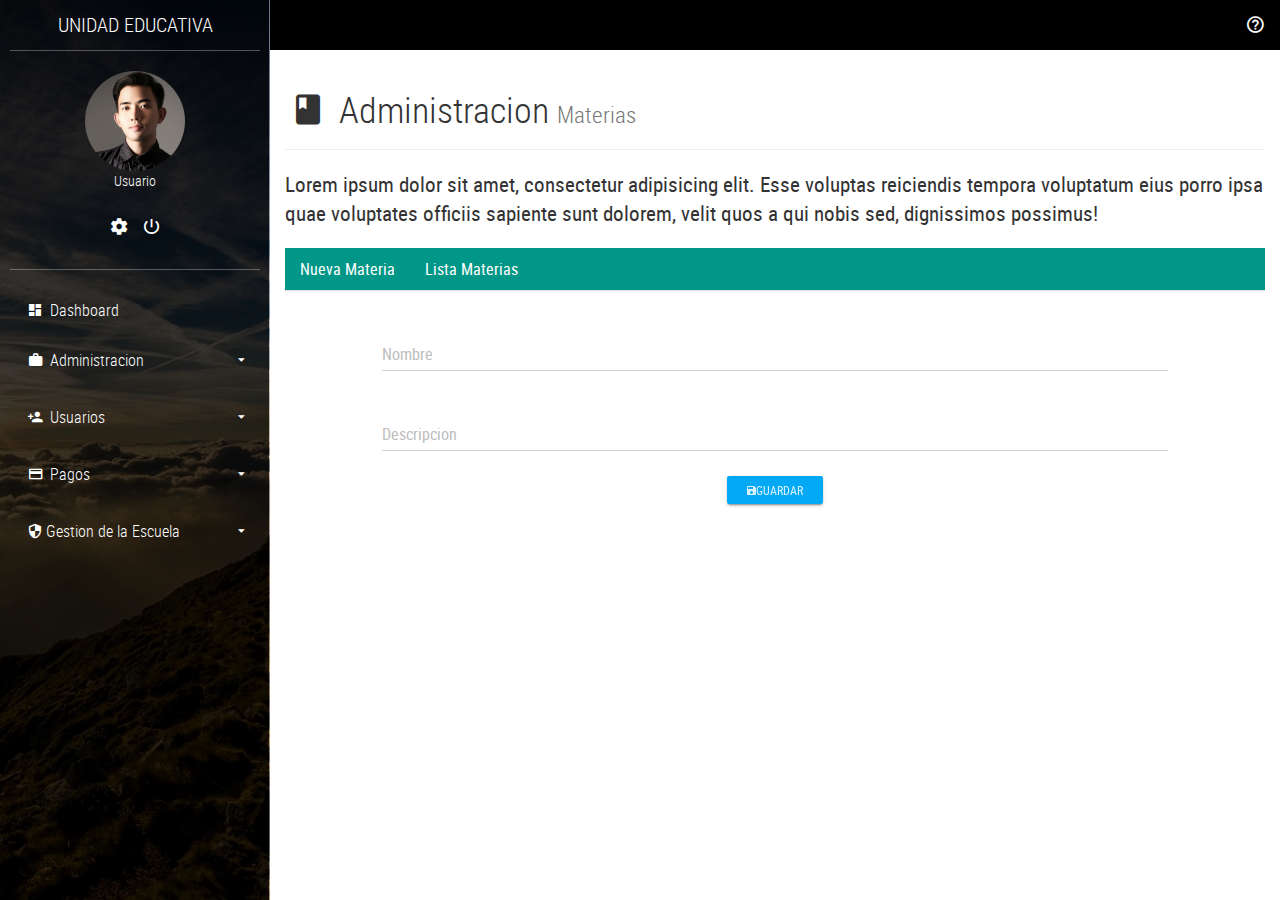
<file: [NRC_8393]_CaicedoViteri_JorgeGabriel_QuishpeGuaytarilla_AnthonyEsteven_ProyectoUnidad3/templates/subject.html>
<!DOCTYPE html>
<html lang="es">

<head>
    <title>Subject</title>
    <meta charset="UTF-8">
    <meta name="viewport" content="width=device-width, user-scalable=no, initial-scale=1.0, maximum-scale=1.0, minimum-scale=1.0">
    <link rel="stylesheet" href="../css/main.css">
</head>

<body>
    <!-- SideBar -->
    <section class="full-box cover dashboard-sideBar">
        <div class="full-box dashboard-sideBar-bg btn-menu-dashboard"></div>
        <div class="full-box dashboard-sideBar-ct">
            <!--SideBar Title -->
            <div class="full-box text-uppercase text-center text-titles dashboard-sideBar-title">
                Unidad Educativa <i class="zmdi zmdi-close btn-menu-dashboard visible-xs"></i>
            </div>
            <!-- SideBar User info -->
            <div class="full-box dashboard-sideBar-UserInfo">
                <figure class="full-box">
                    <img src="../assets/img/avatar.jpg" alt="UserIcon">
                    <figcaption class="text-center text-titles">Usuario</figcaption>
                </figure>
                <ul class="full-box list-unstyled text-center">
                    <li>
                        <a href="#!">
                            <i class="zmdi zmdi-settings"></i>
                        </a>
                    </li>
                    <li>
                        <a href="#!" class="btn-exit-system">
                            <i class="zmdi zmdi-power"></i>
                        </a>
                    </li>
                </ul>
            </div>
            <!-- SideBar Menu -->
            <ul class="list-unstyled full-box dashboard-sideBar-Menu">
                <li>
                    <a href="home.html">
                        <i class="zmdi zmdi-view-dashboard zmdi-hc-fw"></i> Dashboard
                    </a>
                </li>
                <li>
                    <a href="#!" class="btn-sideBar-SubMenu">
                        <i class="zmdi zmdi-case zmdi-hc-fw"></i> Administracion <i class="zmdi zmdi-caret-down pull-right"></i>
                    </a>
                    <ul class="list-unstyled full-box">
                        <li>
                            <a href="period.html"><i class="zmdi zmdi-timer zmdi-hc-fw"></i> Periodo</a>
                        </li>
                        <li>
                            <a href="subject.html"><i class="zmdi zmdi-book zmdi-hc-fw"></i> Materias</a>
                        </li>
                        <li>
                            <a href="section.html"><i class="zmdi zmdi-graduation-cap zmdi-hc-fw"></i>Cursos</a>
                        </li>
                        <li>
                            <a href=""><i class="zmdi zmdi-font zmdi-hc-fw"></i>Horarios</a>
                        </li>
                    </ul>
                </li>
                <li>
                    <a href="#!" class="btn-sideBar-SubMenu">
                        <i class="zmdi zmdi-account-add zmdi-hc-fw"></i> Usuarios <i class="zmdi zmdi-caret-down pull-right"></i>
                    </a>
                    <ul class="list-unstyled full-box">
                        <li>
                            <a href="admin.html"><i class="zmdi zmdi-account zmdi-hc-fw"></i> Administradores</a>
                        </li>
                        <li>
                            <a href="teacher.html"><i class="zmdi zmdi-male-alt zmdi-hc-fw"></i>Profesores</a>
                        </li>
                        <li>
                            <a href="student.html"><i class="zmdi zmdi-face zmdi-hc-fw"></i>Estudiantes</a>
                        </li>
                        <li>
                            <a href="representative.html"><i class="zmdi zmdi-male-female zmdi-hc-fw"></i> Representantes</a>
                        </li>
                    </ul>
                </li>
                <li>
                    <a href="#!" class="btn-sideBar-SubMenu">
                        <i class="zmdi zmdi-card zmdi-hc-fw"></i> Pagos <i class="zmdi zmdi-caret-down pull-right"></i>
                    </a>
                    <ul class="list-unstyled full-box">
                        <li>
                            <a href="registration.html"><i class="zmdi zmdi-money-box zmdi-hc-fw"></i>Pago de Matricula</a>
                        </li>
                        <li>
                            <a href="payments.html"><i class="zmdi zmdi-money zmdi-hc-fw"></i>Pensiones</a>
                        </li>
                    </ul>
                </li>
                <li>
                    <a href="#!" class="btn-sideBar-SubMenu">
                        <i class="zmdi zmdi-shield-security zmdi-hc-fw"></i>Gestion de la Escuela<i class="zmdi zmdi-caret-down pull-right"></i>
                    </a>
                    <ul class="list-unstyled full-box">
                        <li>
                            <a href="school.html"><i class="zmdi zmdi-balance zmdi-hc-fw"></i>Datos Escolares</a>
                        </li>
                    </ul>
                </li>
            </ul>
        </div>
    </section>

    <!-- Content page-->
    <section class="full-box dashboard-contentPage">
        <!-- NavBar -->
        <nav class="full-box dashboard-Navbar">
            <ul class="full-box list-unstyled text-right">
                <li>
                    <a href="#!" class="btn-modal-help">
                        <i class="zmdi zmdi-help-outline"></i>
                    </a>
                </li>
            </ul>
        </nav>
        <!-- Content page -->
        <div class="container-fluid">
            <div class="page-header">
                <h1 class="text-titles"><i class="zmdi zmdi-book zmdi-hc-fw"></i> Administracion <small>Materias</small></h1>
            </div>
            <p class="lead">Lorem ipsum dolor sit amet, consectetur adipisicing elit. Esse voluptas reiciendis tempora voluptatum eius porro ipsa quae voluptates officiis sapiente sunt dolorem, velit quos a qui nobis sed, dignissimos possimus!</p>
        </div>
        <div class="container-fluid">
            <div class="row">
                <div class="col-xs-12">
                    <ul class="nav nav-tabs" style="margin-bottom: 15px;">
                        <li class="active"><a href="#new" data-toggle="tab">Nueva Materia</a></li>
                        <li><a href="#list" data-toggle="tab">Lista Materias</a></li>
                    </ul>
                    <div id="myTabContent" class="tab-content">
                        <div class="tab-pane fade active in" id="new">
                            <div class="container-fluid">
                                <div class="row">
                                    <div class="col-xs-12 col-md-10 col-md-offset-1">
                                        <form action="">
                                            <div class="form-group label-floating">
                                                <label class="control-label">Nombre</label>
                                                <input class="form-control" type="text">
                                            </div>
                                            <div class="form-group label-floating">
                                                <label class="control-label">Descripcion</label>
                                                <input class="form-control" type="text">
                                            </div>
                                            <p class="text-center">
                                                <button href="#!" class="btn btn-info btn-raised btn-sm"><i class="zmdi zmdi-floppy"></i>Guardar</button>
                                            </p>
                                        </form>
                                    </div>
                                </div>
                            </div>
                        </div>
                        <div class="tab-pane fade" id="list">
                            <div class="table-responsive">
                                <table class="table table-hover text-center">
                                    <thead>
                                        <tr>
                                            <th class="text-center">ID MATERIA</th>
                                            <th class="text-center">ID NIVEL</th>
                                            <th class="text-center">NOMBRE</th>
                                            <th class="text-center">DESCRIPCION</th>
                                            <th class="text-center">Update</th>
                                        </tr>
                                    </thead>
                                    <tbody>
                                        <tr>
                                            <td>Mat001</td>
                                            <td>Niv001</td>
                                            <td>Matematicas</td>
                                            <td>Lorem ipsum dolor sit amet consectetur, adipisicing elit. Cumque aspernatur nostrum debitis consequatur asperiores, molestiae deleniti sit voluptas voluptate aut qui veniam suscipit omnis, fugiat rem quisquam
                                                voluptatibus accusantium recusandae!</td>
                                            <td><a href="#!" class="btn btn-success btn-raised btn-xs"><i class="zmdi zmdi-refresh"></i></a></td>
                                        </tr>
                                        <tr>
                                            <td>Mat002</td>
                                            <td>Niv001</td>
                                            <td>Programación</td>
                                            <td>Lorem ipsum dolor sit amet consectetur, adipisicing elit. Illo nam mollitia placeat optio voluptatem odit laborum dolorem. Dolorum cupiditate sequi eaque repudiandae, enim eligendi voluptatum officiis incidunt
                                                mollitia voluptatem atque?</td>
                                            <td><a href="#!" class="btn btn-success btn-raised btn-xs"><i class="zmdi zmdi-refresh"></i></a></td>
                                        </tr>
                                        <tr>
                                            <td>Mat003</td>
                                            <td>Niv002</td>
                                            <td>Lenguaje</td>
                                            <td>Lorem ipsum dolor sit, amet consectetur adipisicing elit. Molestias, tempora non veniam qui magni provident incidunt dolore earum libero facilis dolor dolores consequatur necessitatibus rerum nulla fuga quia,
                                                tempore corrupti!</td>
                                            <td><a href="#!" class="btn btn-success btn-raised btn-xs"><i class="zmdi zmdi-refresh"></i></a></td>
                                        </tr>
                                        <tr>
                                            <td>Mat003</td>
                                            <td>Niv005</td>
                                            <td>Ingles</td>
                                            <td>Lorem ipsum, dolor sit amet consectetur adipisicing elit. Ducimus, laboriosam ipsum! Ab vero similique, quas quasi molestiae mollitia? Magni quas dicta exercitationem recusandae eveniet quibusdam dolore ex reiciendis
                                                temporibus itaque?</td>
                                            <td><a href="#!" class="btn btn-success btn-raised btn-xs"><i class="zmdi zmdi-refresh"></i></a></td>
                                        </tr>
                                    </tbody>
                                </table>
                                <ul class="pagination pagination-sm">
                                    <li class="disabled"><a href="#!">«</a></li>
                                    <li class="active"><a href="#!">1</a></li>
                                    <li><a href="#!">2</a></li>
                                    <li><a href="#!">3</a></li>
                                    <li><a href="#!">4</a></li>
                                    <li><a href="#!">5</a></li>
                                    <li><a href="#!">»</a></li>
                                </ul>
                            </div>
                        </div>
                    </div>
                </div>
            </div>
        </div>
    </section>

    <!-- Notifications area -->
    <section class="full-box Notifications-area">
        <div class="full-box Notifications-bg btn-Notifications-area"></div>
        <div class="full-box Notifications-body">
            <div class="Notifications-body-title text-titles text-center">
                Notifications <i class="zmdi zmdi-close btn-Notifications-area"></i>
            </div>
            <div class="list-group">
                <div class="list-group-item">
                    <div class="row-action-primary">
                        <i class="zmdi zmdi-alert-triangle"></i>
                    </div>
                    <div class="row-content">
                        <div class="least-content">17m</div>
                        <h4 class="list-group-item-heading">Tile with a label</h4>
                        <p class="list-group-item-text">Donec id elit non mi porta gravida at eget metus.</p>
                    </div>
                </div>
                <div class="list-group-separator"></div>
                <div class="list-group-item">
                    <div class="row-action-primary">
                        <i class="zmdi zmdi-alert-octagon"></i>
                    </div>
                    <div class="row-content">
                        <div class="least-content">15m</div>
                        <h4 class="list-group-item-heading">Tile with a label</h4>
                        <p class="list-group-item-text">Donec id elit non mi porta gravida at eget metus.</p>
                    </div>
                </div>
                <div class="list-group-separator"></div>
                <div class="list-group-item">
                    <div class="row-action-primary">
                        <i class="zmdi zmdi-help"></i>
                    </div>
                    <div class="row-content">
                        <div class="least-content">10m</div>
                        <h4 class="list-group-item-heading">Tile with a label</h4>
                        <p class="list-group-item-text">Maecenas sed diam eget risus varius blandit.</p>
                    </div>
                </div>
                <div class="list-group-separator"></div>
                <div class="list-group-item">
                    <div class="row-action-primary">
                        <i class="zmdi zmdi-info"></i>
                    </div>
                    <div class="row-content">
                        <div class="least-content">8m</div>
                        <h4 class="list-group-item-heading">Tile with a label</h4>
                        <p class="list-group-item-text">Maecenas sed diam eget risus varius blandit.</p>
                    </div>
                </div>
            </div>

        </div>
    </section>

    <!-- Dialog help -->
    <div class="modal fade" tabindex="-1" role="dialog" id="Dialog-Help">
        <div class="modal-dialog" role="document">
            <div class="modal-content">
                <div class="modal-header">
                    <button type="button" class="close" data-dismiss="modal" aria-label="Close"><span aria-hidden="true">&times;</span></button>
                    <h4 class="modal-title">Help</h4>
                </div>
                <div class="modal-body">
                    <p>
                        Lorem ipsum dolor sit amet, consectetur adipisicing elit. Nesciunt beatae esse velit ipsa sunt incidunt aut voluptas, nihil reiciendis maiores eaque hic vitae saepe voluptatibus. Ratione veritatis a unde autem!
                    </p>
                </div>
                <div class="modal-footer">
                    <button type="button" class="btn btn-primary btn-raised" data-dismiss="modal"><i class="zmdi zmdi-thumb-up"></i> Ok</button>
                </div>
            </div>
        </div>
    </div>
    <!--====== Scripts -->
    <script src="../js/jquery-3.1.1.min.js"></script>
    <script src="../js/sweetalert2.min.js"></script>
    <script src="../js/bootstrap.min.js"></script>
    <script src="../js/material.min.js"></script>
    <script src="../js/ripples.min.js"></script>
    <script src="../js/jquery.mCustomScrollbar.concat.min.js"></script>
    <script src="../js/main.js"></script>
    <script>
        $.material.init();
    </script>
</body>

</html>
</file>
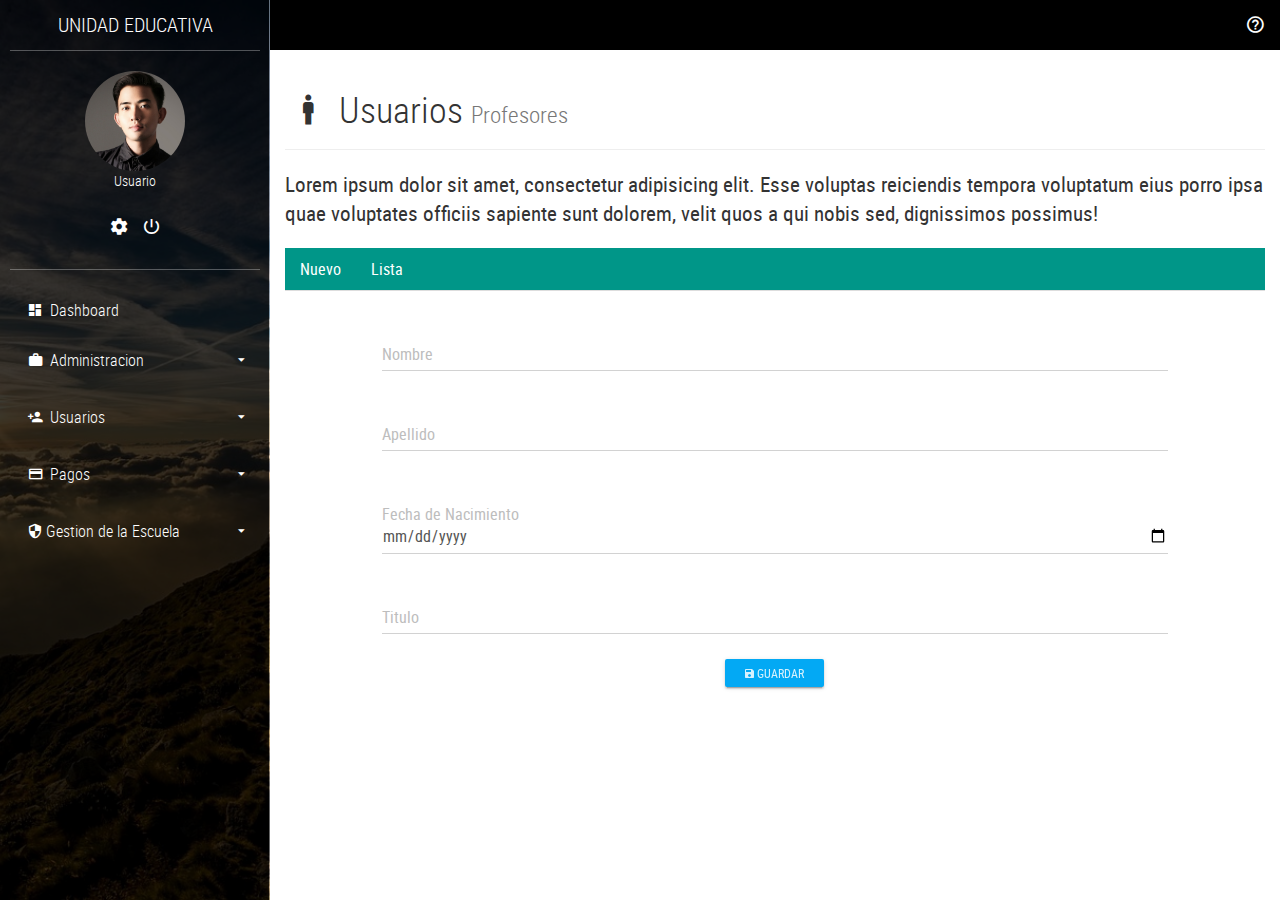
<file: [NRC_8393]_CaicedoViteri_JorgeGabriel_QuishpeGuaytarilla_AnthonyEsteven_ProyectoUnidad3/templates/teacher.html>
<!DOCTYPE html>
<html lang="es">

<head>
    <title>Teacher</title>
    <meta charset="UTF-8">
    <meta name="viewport" content="width=device-width, user-scalable=no, initial-scale=1.0, maximum-scale=1.0, minimum-scale=1.0">
    <link rel="stylesheet" href="../css/main.css">
</head>

<body>
    <!-- SideBar -->
    <section class="full-box cover dashboard-sideBar">
        <div class="full-box dashboard-sideBar-bg btn-menu-dashboard"></div>
        <div class="full-box dashboard-sideBar-ct">
            <!--SideBar Title -->
            <div class="full-box text-uppercase text-center text-titles dashboard-sideBar-title">
                Unidad Educativa <i class="zmdi zmdi-close btn-menu-dashboard visible-xs"></i>
            </div>
            <!-- SideBar User info -->
            <div class="full-box dashboard-sideBar-UserInfo">
                <figure class="full-box">
                    <img src="../assets/img/avatar.jpg" alt="UserIcon">
                    <figcaption class="text-center text-titles">Usuario</figcaption>
                </figure>
                <ul class="full-box list-unstyled text-center">
                    <li>
                        <a href="#!">
                            <i class="zmdi zmdi-settings"></i>
                        </a>
                    </li>
                    <li>
                        <a href="#!" class="btn-exit-system">
                            <i class="zmdi zmdi-power"></i>
                        </a>
                    </li>
                </ul>
            </div>
            <!-- SideBar Menu -->
            <ul class="list-unstyled full-box dashboard-sideBar-Menu">
                <li>
                    <a href="home.html">
                        <i class="zmdi zmdi-view-dashboard zmdi-hc-fw"></i> Dashboard
                    </a>
                </li>
                <li>
                    <a href="#!" class="btn-sideBar-SubMenu">
                        <i class="zmdi zmdi-case zmdi-hc-fw"></i> Administracion <i class="zmdi zmdi-caret-down pull-right"></i>
                    </a>
                    <ul class="list-unstyled full-box">
                        <li>
                            <a href="period.html"><i class="zmdi zmdi-timer zmdi-hc-fw"></i> Periodo</a>
                        </li>
                        <li>
                            <a href="subject.html"><i class="zmdi zmdi-book zmdi-hc-fw"></i> Materias</a>
                        </li>
                        <li>
                            <a href="section.html"><i class="zmdi zmdi-graduation-cap zmdi-hc-fw"></i>Cursos</a>
                        </li>
                        <li>
                            <a href=""><i class="zmdi zmdi-font zmdi-hc-fw"></i>Horarios</a>
                        </li>
                    </ul>
                </li>
                <li>
                    <a href="#!" class="btn-sideBar-SubMenu">
                        <i class="zmdi zmdi-account-add zmdi-hc-fw"></i> Usuarios <i class="zmdi zmdi-caret-down pull-right"></i>
                    </a>
                    <ul class="list-unstyled full-box">
                        <li>
                            <a href="admin.html"><i class="zmdi zmdi-account zmdi-hc-fw"></i> Administradores</a>
                        </li>
                        <li>
                            <a href="teacher.html"><i class="zmdi zmdi-male-alt zmdi-hc-fw"></i>Profesores</a>
                        </li>
                        <li>
                            <a href="student.html"><i class="zmdi zmdi-face zmdi-hc-fw"></i>Estudiantes</a>
                        </li>
                        <li>
                            <a href="representative.html"><i class="zmdi zmdi-male-female zmdi-hc-fw"></i> Representantes</a>
                        </li>
                    </ul>
                </li>
                <li>
                    <a href="#!" class="btn-sideBar-SubMenu">
                        <i class="zmdi zmdi-card zmdi-hc-fw"></i> Pagos <i class="zmdi zmdi-caret-down pull-right"></i>
                    </a>
                    <ul class="list-unstyled full-box">
                        <li>
                            <a href="registration.html"><i class="zmdi zmdi-money-box zmdi-hc-fw"></i>Pago de Matricula</a>
                        </li>
                        <li>
                            <a href="payments.html"><i class="zmdi zmdi-money zmdi-hc-fw"></i>Pensiones</a>
                        </li>
                    </ul>
                </li>
                <li>
                    <a href="#!" class="btn-sideBar-SubMenu">
                        <i class="zmdi zmdi-shield-security zmdi-hc-fw"></i>Gestion de la Escuela<i class="zmdi zmdi-caret-down pull-right"></i>
                    </a>
                    <ul class="list-unstyled full-box">
                        <li>
                            <a href="school.html"><i class="zmdi zmdi-balance zmdi-hc-fw"></i>Datos Escolares</a>
                        </li>
                    </ul>
                </li>
            </ul>
        </div>
    </section>

    <!-- Content page-->
    <section class="full-box dashboard-contentPage">
        <!-- NavBar -->
        <nav class="full-box dashboard-Navbar">
            <ul class="full-box list-unstyled text-right">
                <li>
                    <a href="#!" class="btn-modal-help">
                        <i class="zmdi zmdi-help-outline"></i>
                    </a>
                </li>
            </ul>
        </nav>
        <!-- Content page -->
        <div class="container-fluid">
            <div class="page-header">
                <h1 class="text-titles"><i class="zmdi zmdi-male-alt zmdi-hc-fw"></i> Usuarios <small>Profesores</small></h1>
            </div>
            <p class="lead">Lorem ipsum dolor sit amet, consectetur adipisicing elit. Esse voluptas reiciendis tempora voluptatum eius porro ipsa quae voluptates officiis sapiente sunt dolorem, velit quos a qui nobis sed, dignissimos possimus!</p>
        </div>
        <div class="container-fluid">
            <div class="row">
                <div class="col-xs-12">
                    <ul class="nav nav-tabs" style="margin-bottom: 15px;">
                        <li class="active"><a href="#new" data-toggle="tab">Nuevo</a></li>
                        <li><a href="#list" data-toggle="tab">Lista</a></li>
                    </ul>
                    <div id="myTabContent" class="tab-content">
                        <div class="tab-pane fade active in" id="new">
                            <div class="container-fluid">
                                <div class="row">
                                    <div class="col-xs-12 col-md-10 col-md-offset-1">
                                        <form action="">
                                            <div class="form-group label-floating">
                                                <label class="control-label">Nombre</label>
                                                <input class="form-control" type="text">
                                            </div>
                                            <div class="form-group label-floating">
                                                <label class="control-label">Apellido</label>
                                                <input class="form-control" type="text">
                                            </div>
                                            <div class="form-group label-floating">
                                                <label class="control-label">Fecha de Nacimiento</label><br>
                                                <input class="form-control" type="date"></input>
                                            </div>

                                            <div class="form-group label-floating">
                                                <label class="control-label">Titulo</label>
                                                <input class="form-control" type="text">
                                            </div>


                                            <p class="text-center">
                                                <button href="#!" class="btn btn-info btn-raised btn-sm"><i class="zmdi zmdi-floppy"></i> Guardar</button>
                                            </p>
                                        </form>
                                    </div>
                                </div>
                            </div>
                        </div>
                        <div class="tab-pane fade" id="list">
                            <div class="table-responsive">
                                <table class="table table-hover text-center">
                                    <thead>
                                        <tr>
                                            <th class="text-center">INDEX</th>
                                            <th class="text-center">NOMBRE</th>
                                            <th class="text-center">APELLIDO</th>
                                            <th class="text-center">FECHA NACIMIENTO</th>
                                            <th class="text-center">EDAD</th>
                                            <th class="text-center">TITULO</th>
                                            <th class="text-center">Actualizar</th>
                                            <th class="text-center">Borrar</th>
                                        </tr>
                                    </thead>
                                    <tbody>
                                        <tr>
                                            <td>1</td>
                                            <td>Carlos</td>
                                            <td>Alfaro</td>
                                            <td>22-01-1983</td>
                                            <td>40</td>
                                            <td>Ingeniero</td>
                                            <td><a href="#!" class="btn btn-success btn-raised btn-xs"><i class="zmdi zmdi-refresh"></i></a></td>
                                            <td><a href="#!" class="btn btn-danger btn-raised btn-xs"><i class="zmdi zmdi-delete"></i></a></td>
                                        </tr>
                                        <tr>
                                            <td>2</td>
                                            <td>Alicia</td>
                                            <td>Melendez</td>
                                            <td>22-01-1983</td>
                                            <td>40</td>
                                            <td>Doctor</td>
                                            <td><a href="#!" class="btn btn-success btn-raised btn-xs"><i class="zmdi zmdi-refresh"></i></a></td>
                                            <td><a href="#!" class="btn btn-danger btn-raised btn-xs"><i class="zmdi zmdi-delete"></i></a></td>
                                        </tr>
                                        <tr>
                                            <td>3</td>
                                            <td>Sarai</td>
                                            <td>Lopez</td>
                                            <td>22-01-1983</td>
                                            <td>40</td>
                                            <td>Ingeniero</td>
                                            <td><a href="#!" class="btn btn-success btn-raised btn-xs"><i class="zmdi zmdi-refresh"></i></a></td>
                                            <td><a href="#!" class="btn btn-danger btn-raised btn-xs"><i class="zmdi zmdi-delete"></i></a></td>
                                        </tr>
                                        <tr>
                                            <td>4</td>
                                            <td>Alba</td>
                                            <td>Bonilla</td>
                                            <td>22-01-1983</td>
                                            <td>40</td>
                                            <td>Doctor</td>
                                            <td><a href="#!" class="btn btn-success btn-raised btn-xs"><i class="zmdi zmdi-refresh"></i></a></td>
                                            <td><a href="#!" class="btn btn-danger btn-raised btn-xs"><i class="zmdi zmdi-delete"></i></a></td>
                                        </tr>
                                    </tbody>
                                </table>
                                <ul class="pagination pagination-sm">
                                    <li class="disabled"><a href="#!">«</a></li>
                                    <li class="active"><a href="#!">1</a></li>
                                    <li><a href="#!">2</a></li>
                                    <li><a href="#!">3</a></li>
                                    <li><a href="#!">4</a></li>
                                    <li><a href="#!">5</a></li>
                                    <li><a href="#!">»</a></li>
                                </ul>
                            </div>
                        </div>
                    </div>
                </div>
            </div>
        </div>
    </section>

    <!-- Notifications area -->
    <section class="full-box Notifications-area">
        <div class="full-box Notifications-bg btn-Notifications-area"></div>
        <div class="full-box Notifications-body">
            <div class="Notifications-body-title text-titles text-center">
                Notifications <i class="zmdi zmdi-close btn-Notifications-area"></i>
            </div>
            <div class="list-group">
                <div class="list-group-item">
                    <div class="row-action-primary">
                        <i class="zmdi zmdi-alert-triangle"></i>
                    </div>
                    <div class="row-content">
                        <div class="least-content">17m</div>
                        <h4 class="list-group-item-heading">Tile with a label</h4>
                        <p class="list-group-item-text">Donec id elit non mi porta gravida at eget metus.</p>
                    </div>
                </div>
                <div class="list-group-separator"></div>
                <div class="list-group-item">
                    <div class="row-action-primary">
                        <i class="zmdi zmdi-alert-octagon"></i>
                    </div>
                    <div class="row-content">
                        <div class="least-content">15m</div>
                        <h4 class="list-group-item-heading">Tile with a label</h4>
                        <p class="list-group-item-text">Donec id elit non mi porta gravida at eget metus.</p>
                    </div>
                </div>
                <div class="list-group-separator"></div>
                <div class="list-group-item">
                    <div class="row-action-primary">
                        <i class="zmdi zmdi-help"></i>
                    </div>
                    <div class="row-content">
                        <div class="least-content">10m</div>
                        <h4 class="list-group-item-heading">Tile with a label</h4>
                        <p class="list-group-item-text">Maecenas sed diam eget risus varius blandit.</p>
                    </div>
                </div>
                <div class="list-group-separator"></div>
                <div class="list-group-item">
                    <div class="row-action-primary">
                        <i class="zmdi zmdi-info"></i>
                    </div>
                    <div class="row-content">
                        <div class="least-content">8m</div>
                        <h4 class="list-group-item-heading">Tile with a label</h4>
                        <p class="list-group-item-text">Maecenas sed diam eget risus varius blandit.</p>
                    </div>
                </div>
            </div>

        </div>
    </section>

    <!-- Dialog help -->
    <div class="modal fade" tabindex="-1" role="dialog" id="Dialog-Help">
        <div class="modal-dialog" role="document">
            <div class="modal-content">
                <div class="modal-header">
                    <button type="button" class="close" data-dismiss="modal" aria-label="Close"><span aria-hidden="true">&times;</span></button>
                    <h4 class="modal-title">Help</h4>
                </div>
                <div class="modal-body">
                    <p>
                        Lorem ipsum dolor sit amet, consectetur adipisicing elit. Nesciunt beatae esse velit ipsa sunt incidunt aut voluptas, nihil reiciendis maiores eaque hic vitae saepe voluptatibus. Ratione veritatis a unde autem!
                    </p>
                </div>
                <div class="modal-footer">
                    <button type="button" class="btn btn-primary btn-raised" data-dismiss="modal"><i class="zmdi zmdi-thumb-up"></i> Ok</button>
                </div>
            </div>
        </div>
    </div>
    <!--====== Scripts -->
    <script src="../js/jquery-3.1.1.min.js"></script>
    <script src="../js/sweetalert2.min.js"></script>
    <script src="../js/bootstrap.min.js"></script>
    <script src="../js/material.min.js"></script>
    <script src="../js/ripples.min.js"></script>
    <script src="../js/jquery.mCustomScrollbar.concat.min.js"></script>
    <script src="../js/main.js"></script>
    <script>
        $.material.init();
    </script>
</body>

</html>
</file>
<file: [NRC_8393]_CaicedoViteri_JorgeGabriel_QuishpeGuaytarilla_AnthonyEsteven_ProyectoUnidad3/css/main.css>
/*========= Importando hojas de estilo =========*/
/* Bootstrap 3.3.7 */
@import url('./bootstrap.min.css');
/* Material desing for Bootstrap */
@import url('./bootstrap-material-design.min.css');
@import url('./ripples.min.css');
/* Sweet Alert 2 */
@import url('./sweetalert2.css');
/* Malihu jQuery custom content scroller 3.1.5 */
@import url('./jquery.mCustomScrollbar.css');
/* Material Design Iconic Font 2.2.0 */
@import url('./material-design-iconic-font.min.css');
/*============ Fonts */
@font-face {
    font-family: 'RobotoCondensedLight';
    src: url('../fonts/robotocondensed-light.eot');
    src: url('../fonts/robotocondensed-light.eot?#iefix') format('embedded-opentype'),
         url('../fonts/robotocondensed-light.woff2') format('woff2'),
         url('../fonts/robotocondensed-light.woff') format('woff'),
         url('../fonts/robotocondensed-light.ttf') format('truetype'),
         url('../fonts/robotocondensed-light.svg#roboto_condensedlight') format('svg');
    font-weight: normal;
    font-style: normal;
}
@font-face {
    font-family: 'RobotoCondensed';
    src: url('../fonts/robotocondensed-regular.eot');
    src: url('../fonts/robotocondensed-regular.eot?#iefix') format('embedded-opentype'),
         url('../fonts/robotocondensed-regular.woff2') format('woff2'),
         url('../fonts/robotocondensed-regular.woff') format('woff'),
         url('../fonts/robotocondensed-regular.ttf') format('truetype'),
         url('../fonts/robotocondensed-regular.svg#roboto_condensedregular') format('svg');
    font-weight: normal;
    font-style: normal;
}
/*============ Estilos generales*/
body, html{
	background-color: #fff;
	width: 100%;
	height: 100%;
	margin: 0;
	padding: 0;
	position: relative;
	font-size: 16px;
	font-family: 'RobotoCondensed';
	overflow: hidden;
}
.full-box{
	margin: 0;
	padding: 0;
	width: 100%;
	box-sizing: border-box;
}
.cover{
	background: 50% 50% no-repeat;
	background-size: cover;
}
.text-titles{
	font-family: 'RobotoCondensedLight'
}
/*============ LogIn*/
.logInForm{
	position: absolute;
	color: #fff;
	top: 50%;
	left: 50%;
	transform: translate(-50%, -50%);
	width: 90%;
	max-width: 300px;
	padding: 15px;
	box-shadow: 0 0 3px rgba(0,0,0,.7);
	border-radius: 0 0 2px 2px;
	background-color: rgba(0, 0, 0, .7);
}
.logInForm p,
.logInForm label{
	color: #FFF;
}
/*============ Partes del dashboard*/
.dashboard-sideBar,
.dashboard-contentPage{
	position: absolute;
	top: 0;
	height: 100%;
	transition: all .3s ease-in-out;
}
/*sideBar*/
.dashboard-sideBar,
.dashboard-sideBar-ct{
	width: 270px;
}
.dashboard-sideBar{
	left: 0;
	z-index: 2;
	background-image: url('../assets/img/sideBar-font.jpg');
	border-right: 1px solid rgba(255, 255, 255, .4);
	overflow: hidden;
}
.dashboard-sideBar-ct{
	position: relative;
	height: 100%;
	background-color: rgba(0, 0, 0, .77);
	padding: 0 10px;
	padding-bottom: 30px;
}
.dashboard-sideBar-title,
.dashboard-sideBar-title > i{
	height: 50px;
	line-height: 50px;
	color: #fff;
	font-size: 20px;
}
.dashboard-sideBar-title{
	position: relative;
}
.dashboard-sideBar-title > i{
	position: absolute;
	top: 0;
	left: 0;
	cursor: pointer;
	width: 40px;
}
.dashboard-sideBar-UserInfo{
	border-top: 1px solid rgba(255, 255, 255, .3);
	border-bottom: 1px solid rgba(255, 255, 255, .3);
	color: #fff;
	font-size: 14px;
	padding: 20px 0;
}
.dashboard-sideBar-UserInfo figure img{
	width: 100px;
	height: 100px;
	border-radius: 100%;
	display: block;
	margin: 0 auto;
}
.dashboard-sideBar-UserInfo ul{
	margin-top: 15px;
}
.dashboard-sideBar-UserInfo ul > li,
.dashboard-sideBar-UserInfo ul > li > a{
	display: inline-block;
	color: #fff;
}
.dashboard-sideBar-UserInfo ul > li > a{
	outline: none;
	font-size: 20px;
	padding: 7px;
	transition: all .3s ease-in-out;
}
.dashboard-sideBar-UserInfo ul > li > a:hover{
	color: #FF5722;
}
.dashboard-sideBar-Menu{
	padding-top: 15px;
}
.dashboard-sideBar-Menu > li,
.dashboard-sideBar-Menu > li > a,
.dashboard-sideBar-Menu > li > ul > li,
.dashboard-sideBar-Menu > li > ul > li > a{
	line-height: 50px;
	font-family: "RobotoCondensedLight";
	display: block;
	color: #fff;
	text-decoration: none;
	border-radius: 4px;
	transition: all .3s ease-in-out;
	position: relative;
}
.dashboard-sideBar-Menu > li > a > i.zmdi-caret-down{
	line-height: 50px;
	transition: all .3s ease-in-out; 
}
.dashboard-sideBar-Menu > li > a{
	padding: 0 15px;
	box-sizing: border-box;
	height: 50px;
	outline: none;
}
.dashboard-sideBar-Menu > li > a:hover{
	background-color: rgba(255, 255, 255, .1);
}
.dashboard-sideBar-Menu > li > ul{
	position: relative;
	padding-top: 7px;
	height: 0;
	overflow: hidden;
}
.show-sideBar-SubMenu{
	height: auto !important;
	overflow: auto !important;
}
.dashboard-sideBar-Menu > li > ul > li,
.dashboard-sideBar-Menu > li > ul > li > a{
	height: 40px;
	line-height: 40px;
	border-radius: 0;
}
.dashboard-sideBar-Menu > li > ul > li{
	padding-left: 27px;
}
.dashboard-sideBar-Menu > li > ul > li > a{
	border-left: 3px solid transparent;
	outline: none;
}
.dashboard-sideBar-Menu > li > ul > li > a:hover{
	border-left: 3px solid #FF5722;
	color: #FF5722;
}
/*contentPage*/
.dashboard-contentPage{
	right: 0;
	z-index: 1;
	padding-left: 270px;
}
.dashboard-Navbar,
.dashboard-Navbar > ul,
.dashboard-Navbar > ul >li,
.dashboard-Navbar > ul > li > a{
	height: 50px;
	line-height: 50px;
}
.dashboard-Navbar > ul > li > a{
	outline: none;
}
.dashboard-Navbar{
	background-color: #000;
	overflow: hidden;
}
.dashboard-Navbar > ul >li,
.dashboard-Navbar > ul > li > a{
	display: inline-block;
	width: 50px;
	text-align: center;
	color: #fff;
	margin: 0;
	padding: 0;
	font-size: 20px;
	transition: all .3s ease-in-out;
	position: relative;
}
.dashboard-Navbar > ul > li > a:hover{
	background-color: rgba(255, 255, 255, .1);
	color: #FF5722;
}
.dashboard-Navbar > ul > li > a > span.badge{
	position: absolute;
	top: 7px;
	right: 6px;
	background-color: #FF5722;
	transition: all .3s ease-in-out;
}
.dashboard-Navbar > ul > li > a:hover span.badge{
	background-color: #FFF;
	color: #333;
}
/*============ Area de notificaciones*/
.Notifications-area{
	height: 100%;
	position: fixed;
	z-index: 99;
	transition: all .3s ease-in-out;
	overflow: hidden;
	opacity: 0;
	pointer-events: none;
}
.Notifications-bg,
.Notifications-body{
	height: 100%;
	position: absolute;
	top: 0;
	right: 0;
}
.Notifications-bg{
	z-index: 1;
	background-color: rgba(0, 0, 0, .7);
}
.Notifications-body{
	z-index: 2;
	background-color: #FFF;
	width: 100%;
	max-width: 300px;
	transform: translateX(300px);
	transition: all .3s ease-in-out;
}
.Notifications-body-title,
.Notifications-body-title > i{
	height: 50px;
	line-height: 50px;
	font-size: 20px;
}
.Notifications-body-title{
	background-color: #FF5722;
	color: #fff;
	position: relative;
}
.Notifications-body-title > i{
	position: absolute;
	top: 0;
	left: 0;
	cursor: pointer;
	width: 50px;
}
.show-Notification-area{
	opacity: 1 !important;
	pointer-events: auto !important;
}
.show-Notification-area > .Notifications-body{
	transform: translateX(0) !important;
}
/*============ Estilos home*/
.tile{
	max-width: 300px;
	height: 180px;
	background-color: #fff;
	color: rgba(43, 174, 168, 1);
	position: relative;
	display: inline-block;
	box-shadow: 0 1px 7px rgba(0, 0, 0, .2);
	overflow: hidden;
	cursor: pointer;
	margin: 10px;
}
.tile:hover > .tile-icon > i,
.tile:hover > .tile-number{
	color: rgba(43, 174, 168, 1);
}
.tile-title,
.tile-icon,
.tile-number{
	position: absolute;
}
.tile-title{
	height: 40px;
	line-height: 40px;
	font-size: 20px;
	background-color: rgb(43, 174, 168);
	color: #fff;
	top: 0;
	left: 0;
}
.tile-icon,
.tile-number{
	bottom: 0;
	height: 140px;
	width: 150px;
}
.tile-icon{
	left: 0;
}
.tile-icon > i{
	line-height: 140px;
	font-size: 117px;
}
.tile-icon > i,
.tile-number{
	color: rgba(43, 174, 168, .4);
	transition: all .3s ease-in-out;
}
.tile-number{
	right: 0;
	-webkit-user-select: none;
	-moz-user-select: none;
	-ms-user-select: none;
}
.tile-number > p{
	font-size: 70px;
}
.tile-number > small{
	font-size: 17px;
}
/*TimeLine*/
.cd-container {
  width: 90%;
  max-width: 1170px;
  margin: 0 auto;
}
.cd-container::after {
  content: '';
  display: table;
  clear: both;
}
#cd-timeline {
  position: relative;
  padding: 2em 0;
  margin-top: 2em;
  margin-bottom: 2em;
}
#cd-timeline::before {
  content: '';
  position: absolute;
  top: 0;
  left: 18px;
  height: 100%;
  width: 4px;
  background: #d7e4ed;
}
.cd-timeline-block {
  position: relative;
  margin: 2em 0;
}
.cd-timeline-block::after {
  content: "";
  display: table;
  clear: both;
}
.cd-timeline-block:first-child {
  margin-top: 0;
}
.cd-timeline-block:last-child {
  margin-bottom: 0;
}
.cd-timeline-img {
  position: absolute;
  top: 0;
  left: 0;
  width: 40px;
  height: 40px;
  border-radius: 50%;
  box-shadow: 0 0 0 4px rgba(0,0,0,.09);
}
.cd-timeline-img img {
  display: block;
  width: 40px;
  height: 40px;
  position: relative;
  border-radius: 50%;
}
.cd-timeline-content {
  position: relative;
  margin-left: 60px;
  border-radius: 0.25em;
  padding: 1em;
  background-color: #01579B;
  color: #fff;
}
.cd-timeline-content::after {
  content: "";
  display: table;
  clear: both;
}
.cd-timeline-content .cd-date {
  display: inline-block;
}
.cd-timeline-content p {
  margin: 1em 0;
  line-height: 1.6;
}
.cd-timeline-content .cd-date {
  float: left;
  padding: .8em 0;
}
.cd-timeline-content::before {
  content: '';
  position: absolute;
  top: 16px;
  right: 100%;
  height: 0;
  width: 0;
  border: 7px solid transparent;
  border-right: 7px solid #01579B;
}
@media (min-width: 1200px) {
    #cd-timeline {
        margin-top: 3em;
        margin-bottom: 3em;
    }
    #cd-timeline::before {
        left: 50%;
        margin-left: -2px;
    }
    .cd-timeline-block {
        margin: 4em 0;
    }
    .cd-timeline-block:first-child {
        margin-top: 0;
    }
    .cd-timeline-block:last-child {
        margin-bottom: 0;
    }
    .cd-timeline-img {
        width: 60px;
        height: 60px;
        left: 50%;
        margin-left: -30px;
        -webkit-transform: translateZ(0);
        -webkit-backface-visibility: hidden;
    }
    .cd-timeline-img img{
        width: 60px;
        height: 60px;
    }
    .cd-timeline-content .cd-date {
        color: #01579B;
    }
    .cd-timeline-content {
        margin-left: 0;
        width: 45%;
    }
  .cd-timeline-content::before {
    top: 24px;
    left: 100%;
    border-color: transparent;
    border-left-color: #01579B;
  }
  .cd-timeline-content .cd-date {
    position: absolute;
    width: 100%;
    left: 122%;
    top: 6px;
    font-size: 16px;
    font-size: 1rem;
  }
  .cd-timeline-block:nth-child(even) .cd-timeline-content {
    float: right;
  }
  .cd-timeline-block:nth-child(even) .cd-timeline-content::before {
    top: 24px;
    left: auto;
    right: 100%;
    border-color: transparent;
    border-right-color: #01579B;
  }
  .cd-timeline-block:nth-child(even) .cd-timeline-content .cd-date {
    left: auto;
    right: 122%;
    text-align: right;
  }
}

/*======= MEDIA QUERIES*/
@media (max-width: 767px){
	.dashboard-sideBar{
		width: 100%;
		z-index: 99;
		background-image: none;
		background-color: transparent;
		border-right: none;
		opacity: 0;
		pointer-events: none;
		overflow: hidden;
	}
	.dashboard-sideBar-ct,
	.dashboard-sideBar-bg{
		position: absolute;
		top: 0;
		left: 0;
	}
	.dashboard-sideBar-ct{
		background-color: #000;
		border-right: 1px solid rgba(255, 255, 255, .3);
		z-index: 3;
		max-width: 270px;
		width: 100%;
		transition: all .3s ease-in-out;
		transform: translateX(-270px);
	}
	.dashboard-sideBar-bg{
		height: 100%;
		background-color: rgba(0, 0, 0, .6);
		z-index: 2;
	}
	.dashboard-contentPage{
		padding-left: 0;
	}
	.show-sidebar{
		pointer-events: auto !important;
		opacity: 1 !important;
	}
	.show-sidebar > .dashboard-sideBar-ct{
		transform: translateX(0) !important;
	}
}
@media (min-width: 768px) and (max-width: 991px){
	.hide-sidebar{
		pointer-events: none;
		opacity: 0;
		border-right: none;
		transform: translateX(-270px);
	}
	.no-paddin-left{
		padding-left: 0;
	}
}
@media (min-width: 992px) and (max-width: 1199px){
	.hide-sidebar{
		pointer-events: none;
		opacity: 0;
		border-right: none;
		transform: translateX(-270px);
	}
	.no-paddin-left{
		padding-left: 0;
	}
}
@media (min-width: 1200px){
	.hide-sidebar{
		pointer-events: none;
		opacity: 0;
		border-right: none;
		transform: translateX(-270px);
	}
	.no-paddin-left{
		padding-left: 0;
	}
}
</file>
